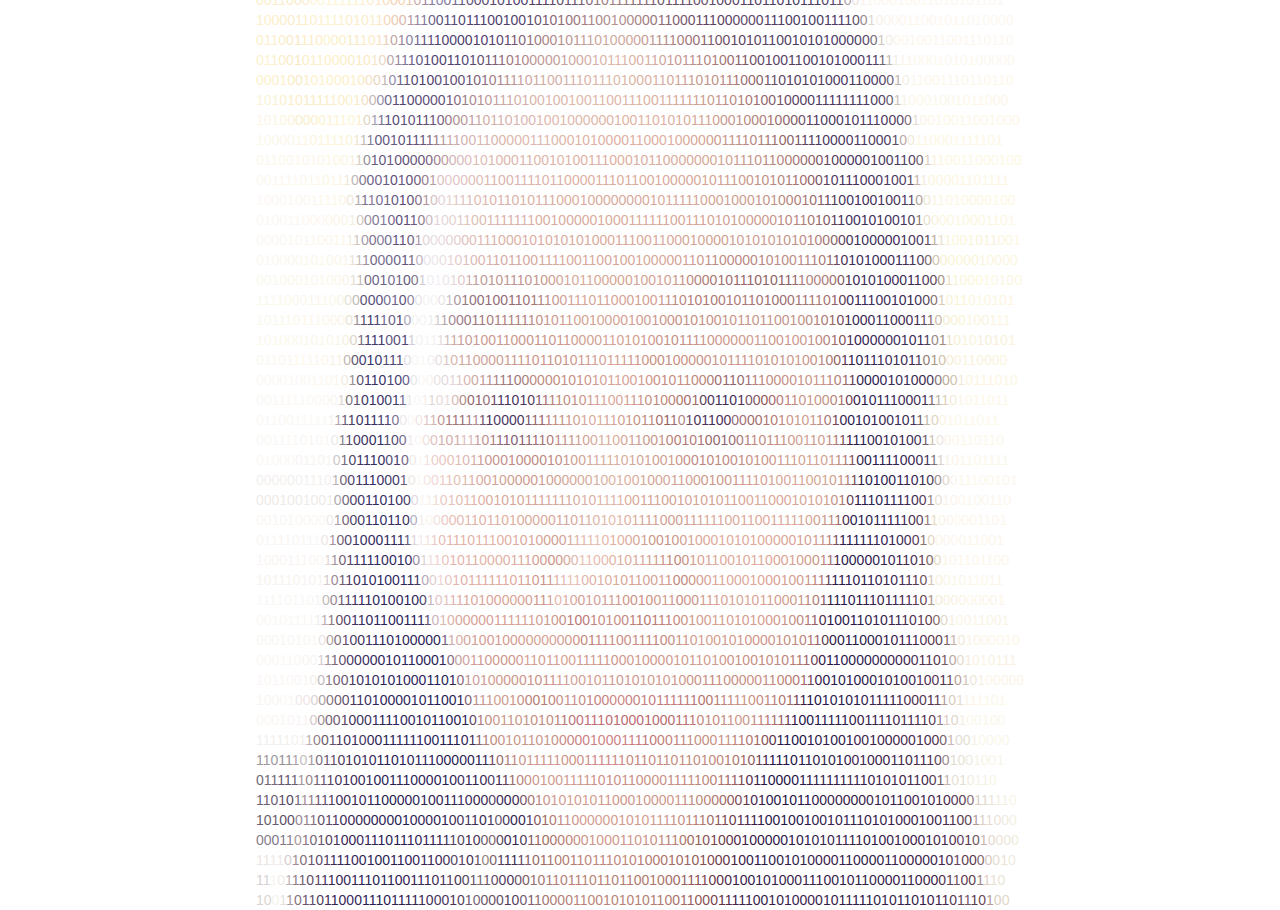
<file: index.html>
<!DOCTYPE html>
<html lang="zh-CN">

<head>
    <title>lian</title>
    <meta http-equiv="Content-Type" content="text/html; charset=utf-8" />
    <!-- <meta name="viewport" content="width=device-width, initial-scale=1, maximum-scale=1, user-scalable=no">-->
    <link href="css/bootstrap.min.css" rel="stylesheet" type="text/css" />
    <link href="css/layout.css" rel="stylesheet" type="text/css" />
    <script>
    </script>
</head>

<body>
    <div class="container">
        <div class="" id="asc">
        <font color="#FBEECC">001</font><font color="#FAEDCB">1</font><font color="#F9ECCA">0</font><font color="#F9EACB">0</font><font color="#FBEECE">0</font><font color="#FDF4D4">0</font><font color="#FDF6D5">0</font><font color="#FCF5D4">1</font><font color="#FCF4D3">1</font><font color="#FBF3D3">1</font><font color="#FBF2D2">1</font><font color="#FBF2D1">1</font><font color="#FCEFD1">1</font><font color="#FBECCD">0</font><font color="#FCE7C8">1</font><font color="#FADEC1">0</font><font color="#F5D3B6">0</font><font color="#F6D4B5">0</font><font color="#EAC8B1">1</font><font color="#CBAEAB">0</font><font color="#9E8B9F">1</font><font color="#8C81A3">1</font><font color="#8981A4">0</font><font color="#7F7598">0</font><font color="#75698D">1</font><font color="#665C80">1</font><font color="#60557A">0</font><font color="#5D4F76">0</font><font color="#5B4C74">0</font><font color="#5A4974">1</font><font color="#584772">0</font><font color="#564570">1</font><font color="#53426E">0</font><font color="#52406C">0</font><font color="#513F68">1</font><font color="#514067">1</font><font color="#584369">1</font><font color="#61486C">1</font><font color="#664D6E">0</font><font color="#6A506F">1</font><font color="#6F5571">1</font><font color="#7B5E75">1</font><font color="#886978">0</font><font color="#92747D">1</font><font color="#9E8084">0</font><font color="#A18384">1</font><font color="#9B7D81">1</font><font color="#977A7F">1</font><font color="#8F707D">1</font><font color="#896A77">1</font><font color="#896A78">1</font><font color="#7C5D73">1</font><font color="#72566E">0</font><font color="#6D516A">1</font><font color="#6B4F69">1</font><font color="#6A516A">11</font><font color="#6A536E">0</font><font color="#68516C">0</font><font color="#644C6C">1</font><font color="#60496A">0</font><font color="#5E4668">0</font><font color="#5B4366">0</font><font color="#574065">1</font><font color="#543E66">1</font><font color="#533E65">0</font><font color="#503E66">1</font><font color="#4F3D65">1</font><font color="#4E3C64">0</font><font color="#4E3B64">1</font><font color="#4D3B64">0</font><font color="#4D3B65">11</font><font color="#4F3D66">1</font><font color="#53416A">0</font><font color="#57466D">1</font><font color="#675870">1</font><font color="#AEA3A5">0</font><font color="#ECE3DF">0</font><font color="#FAF2EC">1</font><font color="#FDF6EE">1</font><font color="#FDF6ED">000</font><font color="#FDF6EC">1</font><font color="#FEF7EE">0011</font><font color="#FEF7EF">0</font><font color="#FDF7F0">101</font><font color="#FCF7F1">0</font><font color="#FCF7F1">1101</font><br><font color="#FCEFCD">10</font><font color="#FBEECC">0</font><font color="#FAEDCB">0</font><font color="#FAECC9">0</font><font color="#FBEBC9">1</font><font color="#FDEDCB">1</font><font color="#FCF0CD">0</font><font color="#FDF1CE">1</font><font color="#FDF3CF">1</font><font color="#FCF2CF">1</font><font color="#FBF1CD">1</font><font color="#FAEFCC">0</font><font color="#FAEECC">1</font><font color="#FBEECC">0</font><font color="#FBEECB">1</font><font color="#FBE7C7">1</font><font color="#F5D9BC">0</font><font color="#EDCBB2">0</font><font color="#DBB8AC">0</font><font color="#B699A1">1</font><font color="#9888A2">1</font><font color="#86799C">1</font><font color="#70648B">0</font><font color="#5F547C">0</font><font color="#5A4D7A">1</font><font color="#594B79">1</font><font color="#514472">0</font><font color="#504170">1</font><font color="#50406F">1</font><font color="#524170">1</font><font color="#4F3D6D">0</font><font color="#4F3E6B">0</font><font color="#533E6C">10</font><font color="#58436C">0</font><font color="#5F4A6D">1</font><font color="#6C526E">0</font><font color="#7B5B70">1</font><font color="#8A6677">0</font><font color="#916D79">1</font><font color="#97727B">0</font><font color="#9C787E">0</font><font color="#A48084">1</font><font color="#AA8689">1</font><font color="#AB8889">0</font><font color="#B08E8B">0</font><font color="#B5928D">1</font><font color="#B28F8C">0</font><font color="#AC8A88">0</font><font color="#A98785">0</font><font color="#9F7C7D">0</font><font color="#977378">0</font><font color="#906D76">1</font><font color="#896472">1</font><font color="#815C6E">0</font><font color="#7B576D">0</font><font color="#71506A">0</font><font color="#684A68">1</font><font color="#604364">1</font><font color="#5B4263">1</font><font color="#594161">0</font><font color="#5D4464">0</font><font color="#614967">0</font><font color="#634B6B">0</font><font color="#5F486A">0</font><font color="#584266">0</font><font color="#543F65">1</font><font color="#4F3C64">1</font><font color="#4F3D64">1</font><font color="#4E3C63">0</font><font color="#4E3B63">0</font><font color="#4C3964">1</font><font color="#4B3864">0</font><font color="#4A3764">0</font><font color="#4D3A67">11</font><font color="#4F3D67">1</font><font color="#56456A">1</font><font color="#61516B">0</font><font color="#998C91">0</font><font color="#E0D6D2">1</font><font color="#F7F0E8">0</font><font color="#FBF5EC">0</font><font color="#FCF6EE">0</font><font color="#FDF6ED">0</font><font color="#FDF6EC">1</font><font color="#FDF6ED">100</font><font color="#FEF6EE">1</font><font color="#FEF7EE">0</font><font color="#FEF7EF">11</font><font color="#FDF7EF">0</font><font color="#FCF7F0">1</font><font color="#FCF7F1">0</font><font color="#FCF7F1">000</font><br><font color="#FCEFCD">01</font><font color="#FCEFCC">1</font><font color="#FBEECB">0</font><font color="#F9EBC7">0</font><font color="#F8E8C4">1</font><font color="#FCEDC8">1</font><font color="#FBEDC7">1</font><font color="#FCEEC8">0</font><font color="#FDF1CB">0</font><font color="#FBEFC8">00</font><font color="#F8ECC5">1</font><font color="#F8EAC5">1</font><font color="#FAECC9">1</font><font color="#FAEBC9">0</font><font color="#F7E3C5">1</font><font color="#EBD0B9">1</font><font color="#C4A7A3">0</font><font color="#9A869A">1</font><font color="#8B809F">0</font><font color="#74698D">1</font><font color="#63567F">1</font><font color="#5F4F7D">1</font><font color="#544473">1</font><font color="#4F4173">0</font><font color="#4E3F72">0</font><font color="#4A3C6D">0</font><font color="#4C3D6D">0</font><font color="#50406E">1</font><font color="#53406F">0</font><font color="#55406E">1</font><font color="#5E4671">0</font><font color="#694E71">1</font><font color="#775673">1</font><font color="#886378">0</font><font color="#936E7B">1</font><font color="#9F7980">0</font><font color="#AB8386">0</font><font color="#B18888">0</font><font color="#B58E8C">1</font><font color="#BC9492">0</font><font color="#C09895">1</font><font color="#C69F98">1</font><font color="#CAA49C">1</font><font color="#CBA69D">0</font><font color="#CCA89F">1</font><font color="#CFABA1">0</font><font color="#CDA99F">0</font><font color="#CCA89E">0</font><font color="#CAA49C">0</font><font color="#C59E97">0</font><font color="#BD9790">1</font><font color="#B69089">1</font><font color="#B38A86">1</font><font color="#AE8483">1</font><font color="#A87D7E">0</font><font color="#A17579">0</font><font color="#976D74">0</font><font color="#8D646E">1</font><font color="#825C6B">1</font><font color="#78556A">0</font><font color="#6A4C64">0</font><font color="#604561">1</font><font color="#5A4060">0</font><font color="#5B4262">1</font><font color="#5E4564">0</font><font color="#5B4565">1</font><font color="#554165">1</font><font color="#533F64">0</font><font color="#503D61">0</font><font color="#4F3C63">1</font><font color="#4D3A63">0</font><font color="#4D3A65">1</font><font color="#4C3865">0</font><font color="#4B3864">1</font><font color="#4C3965">0</font><font color="#4D3A66">0</font><font color="#4E3B66">0</font><font color="#524068">0</font><font color="#5A4A69">0</font><font color="#7B6D7B">0</font><font color="#CFC6BE">1</font><font color="#F3EDE5">0</font><font color="#FAF5EB">0</font><font color="#FCF6EC">0</font><font color="#FDF6EC">1</font><font color="#FDF6ED">001</font><font color="#FEF6ED">10</font><font color="#FDF6ED">01</font><font color="#FDF7EE">1</font><font color="#FDF7F1">1</font><font color="#FCF7F0">0110</font><br><font color="#FCF0CD">01</font><font color="#FCEFCC">1</font><font color="#FBEECB">0</font><font color="#F9ECC7">0</font><font color="#F6E7C2">1</font><font color="#FBEDC8">0</font><font color="#FCEFC9">1</font><font color="#FDF0CA">1</font><font color="#FDF1CA">0</font><font color="#FBEFC8">00</font><font color="#FAEDC6">0</font><font color="#FAEBC6">1</font><font color="#FBEAC8">0</font><font color="#F7E6C8">1</font><font color="#EBD7C3">0</font><font color="#BAA9AA">0</font><font color="#9788A0">1</font><font color="#7F7596">1</font><font color="#6D6588">1</font><font color="#655C82">0</font><font color="#574B76">1</font><font color="#514373">0</font><font color="#524371">0</font><font color="#514370">11</font><font color="#564673">0</font><font color="#5C4B75">1</font><font color="#614F73">0</font><font color="#6F5675">1</font><font color="#7D5E76">1</font><font color="#8F6979">1</font><font color="#9E757E">0</font><font color="#AA8086">1</font><font color="#B4898E">0</font><font color="#BC9494">0</font><font color="#BF9996">0</font><font color="#C29D97">0</font><font color="#C49F99">0</font><font color="#C8A39C">1</font><font color="#CDA79F">0</font><font color="#D1ABA3">0</font><font color="#D4AFA6">0</font><font color="#D7B3A8">1</font><font color="#DAB5A9">0</font><font color="#DCB7AA">1</font><font color="#DCB7A9">1</font><font color="#DCB7A8">1</font><font color="#DAB4A7">0</font><font color="#D9B1A5">0</font><font color="#D6AEA3">1</font><font color="#D4AA9F">1</font><font color="#CEA49A">0</font><font color="#C99D95">1</font><font color="#C69993">0</font><font color="#C2958F">1</font><font color="#BD908B">1</font><font color="#B98C87">1</font><font color="#B38582">0</font><font color="#AC7E7B">1</font><font color="#A37674">0</font><font color="#986C6D">0</font><font color="#8B6167">1</font><font color="#7F5865">1</font><font color="#715065">0</font><font color="#644866">0</font><font color="#5E4466">1</font><font color="#5B4366">0</font><font color="#564264">0</font><font color="#544063">1</font><font color="#533F62">1</font><font color="#523D62">0</font><font color="#503C63">0</font><font color="#4E3A63">1</font><font color="#4C3963">0</font><font color="#4B3864">1</font><font color="#4C3965">0</font><font color="#4B3865">00</font><font color="#4E3B66">1</font><font color="#554469">1</font><font color="#726572">1</font><font color="#C1B8B3">1</font><font color="#F2EDE3">1</font><font color="#FAF5EA">1</font><font color="#FDF6EC">1</font><font color="#FDF7ED">00010101</font><font color="#FDF7EE">0</font><font color="#FDF7EE">0000</font><br><font color="#FBF1CD">00</font><font color="#FCF0CC">0</font><font color="#FCEFCB">1</font><font color="#FBEEC8">0</font><font color="#F9EAC5">0</font><font color="#FBEEC9">1</font><font color="#FCF2CB">0</font><font color="#FDF2CB">1</font><font color="#FDF1C9">00</font><font color="#FBEFC8">0</font><font color="#FBEEC7">1</font><font color="#FBECC8">0</font><font color="#F6E4C7">0</font><font color="#E9D6C1">0</font><font color="#C1B7B4">1</font><font color="#938BA8">0</font><font color="#6B6185">1</font><font color="#5E527A">1</font><font color="#544874">0</font><font color="#50406F">1</font><font color="#524272">0</font><font color="#594979">0</font><font color="#5F4F7A">1</font><font color="#5F4F76">0</font><font color="#655278">0</font><font color="#715778">1</font><font color="#7E647A">0</font><font color="#8E6F7D">1</font><font color="#A27B85">0</font><font color="#AE858A">1</font><font color="#B78E8E">1</font><font color="#BE9694">1</font><font color="#C69F9D">1</font><font color="#CBA4A1">0</font><font color="#CFA9A3">1</font><font color="#D1ACA4">1</font><font color="#D3AEA7">0</font><font color="#D4AFA7">0</font><font color="#D5B0A8">1</font><font color="#D7B2A7">1</font><font color="#D9B4A8">1</font><font color="#DBB5A9">0</font><font color="#DDB7AA">1</font><font color="#DDB7A9">1</font><font color="#DEB8A9">1</font><font color="#DDB8A7">0</font><font color="#DDB7A6">1</font><font color="#DCB5A5">0</font><font color="#DDB3A4">0</font><font color="#DBB1A3">0</font><font color="#DAAFA1">1</font><font color="#D8ADA0">1</font><font color="#D4A89B">0</font><font color="#D1A499">1</font><font color="#CFA197">1</font><font color="#CB9E93">1</font><font color="#C7998F">0</font><font color="#C5958C">1</font><font color="#C19188">0</font><font color="#BB8B85">1</font><font color="#B4837F">1</font><font color="#A97976">1</font><font color="#9F7072">0</font><font color="#96686F">0</font><font color="#895F6A">0</font><font color="#785668">1</font><font color="#6C4E69">1</font><font color="#614565">0</font><font color="#573D60">1</font><font color="#533E60">0</font><font color="#523E62">1</font><font color="#503B61">0</font><font color="#4F3B62">1</font><font color="#4E3A62">0</font><font color="#4E3A63">0</font><font color="#4D3963">0</font><font color="#4C3963">1</font><font color="#4B3963">10</font><font color="#4D3B63">0</font><font color="#554365">0</font><font color="#6E6072">0</font><font color="#BCB3AE">1</font><font color="#F4EFE4">0</font><font color="#FBF5EA">1</font><font color="#FDF6EC">1</font><font color="#FDF6EB">00</font><font color="#FCF6EB">1</font><font color="#FCF6EC">1</font><font color="#FCF6EB">1</font><font color="#FCF7EB">0</font><font color="#FDF7EB">1</font><font color="#FEF7EB">10</font><font color="#FDF7EB">11</font><font color="#FDF7EA">0</font><br><font color="#FAF3D7">10</font><font color="#F9F1D2">1</font><font color="#FAF1CE">0</font><font color="#FCEFCB">1</font><font color="#FBECC7">0</font><font color="#F9EBC6">1</font><font color="#F8ECC5">1</font><font color="#F9EDC7">1</font><font color="#F9EEC8">1</font><font color="#FCF0CB">1</font><font color="#F9EEC9">0</font><font color="#FBF0CB">0</font><font color="#FAECCA">1</font><font color="#F1E0C6">0</font><font color="#C4B8B4">0</font><font color="#9792AB">0</font><font color="#70698D">0</font><font color="#594C79">1</font><font color="#504271">1</font><font color="#544572">0</font><font color="#5E4D78">0</font><font color="#5F4E79">0</font><font color="#63507A">0</font><font color="#634F76">0</font><font color="#725979">1</font><font color="#876A80">0</font><font color="#9C7D88">1</font><font color="#AC8A8F">0</font><font color="#B3908F">1</font><font color="#BE9897">0</font><font color="#C7A09F">1</font><font color="#CDA7A3">1</font><font color="#D1ABA6">1</font><font color="#D4AFA9">0</font><font color="#D6B0AB">1</font><font color="#D9B3AC">0</font><font color="#DCB6AD">0</font><font color="#DBB6AD">1</font><font color="#DAB5AC">0</font><font color="#DCB7AD">0</font><font color="#DEB9AC">1</font><font color="#DEB9AA">0</font><font color="#DEB9A9">0</font><font color="#DFB9AA">1</font><font color="#DFB8A9">1</font><font color="#DEB6A7">0</font><font color="#DFB6A7">0</font><font color="#DEB5A6">1</font><font color="#DEB5A4">1</font><font color="#DFB3A4">1</font><font color="#DEB2A3">0</font><font color="#DCB1A1">0</font><font color="#DBAFA0">1</font><font color="#DBAD9F">1</font><font color="#D8AA9B">1</font><font color="#D5A799">1</font><font color="#D4A697">1</font><font color="#D1A294">1</font><font color="#CD9D90">1</font><font color="#CB9B8E">0</font><font color="#C6968C">1</font><font color="#C1908A">1</font><font color="#B98882">0</font><font color="#B1817D">1</font><font color="#AA7977">0</font><font color="#9F7070">1</font><font color="#93686E">0</font><font color="#865D6A">0</font><font color="#795366">1</font><font color="#6A4963">0</font><font color="#5B4061">0</font><font color="#554063">0</font><font color="#4F3B61">0</font><font color="#4E3A61">1</font><font color="#4E3961">1</font><font color="#4F3A63">1</font><font color="#4E3A61">1</font><font color="#4D3A61">1</font><font color="#4C3A60">1</font><font color="#4D3B61">11</font><font color="#4F3D63">0</font><font color="#544265">0</font><font color="#6C5C6F">0</font><font color="#CCC1BA">1</font><font color="#F7F2E6">1</font><font color="#FDF6EA">0</font><font color="#FDF7E9">0</font><font color="#FCF7E9">0</font><font color="#FBF7E9">10</font><font color="#FCF7E9">01</font><font color="#FDF7E9">0</font><font color="#FEF7E9">11</font><font color="#FDF6E9">00</font><font color="#FDF6E8">0</font><br><font color="#FDF5E8">10</font><font color="#FDF6E5">1</font><font color="#FBF5E1">0</font><font color="#FBF2DA">0</font><font color="#FAEECF">0</font><font color="#FBEECC">0</font><font color="#FCF1CE">0</font><font color="#FDF3CF">0</font><font color="#FCF3D1">1</font><font color="#FBF3D2">1</font><font color="#FCF5D3">1</font><font color="#FDF5D4">0</font><font color="#FAEED0">1</font><font color="#E1D5C3">0</font><font color="#A4A0AE">1</font><font color="#797594">1</font><font color="#5D547F">1</font><font color="#584A76">0</font><font color="#61517B">1</font><font color="#64537D">0</font><font color="#5D4C76">1</font><font color="#625078">1</font><font color="#685378">1</font><font color="#775E7D">0</font><font color="#957883">0</font><font color="#AC8F8F">0</font><font color="#B99A99">0</font><font color="#C2A09E">1</font><font color="#C9A7A4">1</font><font color="#D0ADAA">0</font><font color="#D3B0AB">1</font><font color="#D8B1AB">1</font><font color="#D9B2AC">0</font><font color="#DAB4AE">1</font><font color="#DCB6AF">0</font><font color="#DCB6AE">0</font><font color="#DDB7AE">1</font><font color="#DDB8AE">0</font><font color="#DEB8AE">0</font><font color="#DFB9AE">1</font><font color="#E0B8AC">0</font><font color="#DFB7A9">0</font><font color="#DFB6A8">0</font><font color="#DFB5A8">0</font><font color="#DFB4A6">0</font><font color="#DFB3A5">0</font><font color="#DFB3A6">1</font><font color="#DFB3A5">0</font><font color="#DFB2A3">0</font><font color="#E0B2A3">11</font><font color="#DEB1A2">0</font><font color="#DEB1A1">1</font><font color="#DEB0A1">0</font><font color="#DAAC9D">10</font><font color="#D7A89A">1</font><font color="#D6A798">1</font><font color="#D3A395">1</font><font color="#CE9E91">0</font><font color="#C9998F">0</font><font color="#C5948D">0</font><font color="#C1908A">1</font><font color="#BA8A83">0</font><font color="#B4837E">0</font><font color="#B0807B">0</font><font color="#A67775">1</font><font color="#9A6C6D">0</font><font color="#8E6369">0</font><font color="#815963">0</font><font color="#725064">0</font><font color="#604360">1</font><font color="#553D61">1</font><font color="#4F3B60">0</font><font color="#4E3960">0</font><font color="#4E3A5F">01</font><font color="#4E3A60">01</font><font color="#4E3B61">11</font><font color="#4B3A5F">0</font><font color="#503E62">0</font><font color="#584565">0</font><font color="#856F7E">0</font><font color="#E6DCD1">1</font><font color="#F9F3E4">0</font><font color="#FCF6E5">0</font><font color="#FDF7E5">1</font><font color="#FCF7E6">0</font><font color="#FCF7E7">01</font><font color="#FDF7E7">10</font><font color="#FEF7E7">01</font><font color="#FEF7E8">0</font><font color="#FDF7E8">0</font><font color="#FDF6E6">0</font><br><font color="#FCF7EB">10</font><font color="#FCF6EB">00</font><font color="#FCF6EA">0</font><font color="#FDF6E8">1</font><font color="#FDF5E3">1</font><font color="#FDF5E1">0</font><font color="#FDF5DE">1</font><font color="#FDF6DA">1</font><font color="#FCF6D7">1</font><font color="#FBF4D6">10</font><font color="#F1E7CE">1</font><font color="#C3BDB5">1</font><font color="#848399">1</font><font color="#625881">0</font><font color="#645680">0</font><font color="#695981">1</font><font color="#62517B">0</font><font color="#615079">1</font><font color="#64537B">1</font><font color="#6A567C">1</font><font color="#826784">1</font><font color="#9D8089">1</font><font color="#B69A98">1</font><font color="#C8A8A6">1</font><font color="#CBACAA">1</font><font color="#D1B1AF">0</font><font color="#D6B6B2">0</font><font color="#D8B7B1">1</font><font color="#D8B5AE">1</font><font color="#D9B4AC">0</font><font color="#DBB5AD">0</font><font color="#DDB7AE">0</font><font color="#DEB8AE">0</font><font color="#DEB8AD">01</font><font color="#DEB8AE">1</font><font color="#DEB8AD">1</font><font color="#DFB7AC">0</font><font color="#E0B5A9">0</font><font color="#DFB4A7">0</font><font color="#DEB3A7">1</font><font color="#DEB2A6">0</font><font color="#DEB1A3">1</font><font color="#DEB1A2">0</font><font color="#DEB0A2">000</font><font color="#DEAFA1">1</font><font color="#DFAFA1">1</font><font color="#DEAFA1">0</font><font color="#DEAEA0">0</font><font color="#DDAEA0">0</font><font color="#DEAEA0">1</font><font color="#DCAC9E">0</font><font color="#D9AA9B">0</font><font color="#D7A799">0</font><font color="#D4A595">0</font><font color="#D0A193">0</font><font color="#CC9C90">0</font><font color="#C8988D">1</font><font color="#C5958A">1</font><font color="#C19187">1</font><font color="#BD8D83">1</font><font color="#B8877F">0</font><font color="#B08079">1</font><font color="#A87A73">1</font><font color="#9F726E">1</font><font color="#946767">0</font><font color="#8A5F68">0</font><font color="#7A5566">1</font><font color="#63445F">1</font><font color="#583F61">1</font><font color="#503A5F">1</font><font color="#4B375D">0</font><font color="#4C375E">0</font><font color="#4B375D">0</font><font color="#4E3A5F">0</font><font color="#4F3B60">1</font><font color="#4E3A5F">1</font><font color="#4F3C61">0</font><font color="#4D3A60">0</font><font color="#4F3E60">0</font><font color="#634F69">1</font><font color="#BAA8A4">0</font><font color="#F3E9D9">0</font><font color="#FBF5E2">1</font><font color="#FDF6E3">1</font><font color="#FDF7E3">0</font><font color="#FDF7E4">0</font><font color="#FDF7E5">0</font><font color="#FDF7E6">11</font><font color="#FDF8E5">1</font><font color="#FDF8E6">1</font><font color="#FDF7E6">1</font><font color="#FDF8E5">0</font><font color="#FDF7E4">1</font><br><font color="#FCF7EC">01</font><font color="#FCF7EB">1</font><font color="#FCF7EC">0</font><font color="#FDF7EB">010</font><font color="#FDF6E9">10</font><font color="#FDF6E4">1</font><font color="#FCF6E1">0</font><font color="#FBF5DF">0</font><font color="#F6EFDA">1</font><font color="#D6D0C1">1</font><font color="#938E99">0</font><font color="#68607F">1</font><font color="#645781">0</font><font color="#6A5B83">1</font><font color="#65547D">0</font><font color="#5E4D77">0</font><font color="#68567E">0</font><font color="#695578">0</font><font color="#7D6781">0</font><font color="#9F818F">0</font><font color="#BC9FA1">0</font><font color="#D2B4B4">0</font><font color="#D8BBBA">0</font><font color="#DBBDBB">0</font><font color="#DCBEB9">1</font><font color="#DCBCB7">0</font><font color="#DBBAB2">1</font><font color="#DBB7B0">0</font><font color="#DBB5AD">0</font><font color="#DCB6AD">01</font><font color="#DDB6AD">1</font><font color="#DEB6AC">0</font><font color="#DEB5AB">0101</font><font color="#DFB3A7">0</font><font color="#DFB2A6">0</font><font color="#DEB1A6">1</font><font color="#DDB0A5">1</font><font color="#DDAFA2">1</font><font color="#DDAFA0">0</font><font color="#DDAEA0">0</font><font color="#DDAE9F">0</font><font color="#DCAD9F">10</font><font color="#DCAC9E">1</font><font color="#DBAB9D">100</font><font color="#DAAA9C">00</font><font color="#D9A99B">0</font><font color="#D7A899">0</font><font color="#D6A797">0</font><font color="#D3A395">1</font><font color="#D1A193">0</font><font color="#CD9D91">1</font><font color="#CB9B8E">1</font><font color="#C7978A">1</font><font color="#C29287">0</font><font color="#BD8D83">1</font><font color="#B8887F">1</font><font color="#B3837B">0</font><font color="#AD7E75">0</font><font color="#A3746F">0</font><font color="#9B6C6D">0</font><font color="#916466">0</font><font color="#7F5661">0</font><font color="#65455F">1</font><font color="#563D60">0</font><font color="#4D385E">0</font><font color="#48335C">0</font><font color="#47325B">0</font><font color="#49345C">0</font><font color="#4B365E">1</font><font color="#4C385D">0</font><font color="#4D395E">0</font><font color="#4F3B60">1</font><font color="#52405F">10</font><font color="#77656F">0</font><font color="#DED1C2">1</font><font color="#FAF1DD">1</font><font color="#FDF5E0">1</font><font color="#FDF6E2">0</font><font color="#FDF7E3">0</font><font color="#FDF7E4">1</font><font color="#FDF7E5">1000</font><font color="#FDF7E4">10</font><font color="#FDF7E4">0</font><br><font color="#FDF7F0">0011</font><font color="#FCF7EF">1</font><font color="#FCF9ED">1</font><font color="#FCF7EC">0</font><font color="#FCF7EB">1</font><font color="#FDF7E9">1</font><font color="#FDF6E7">0</font><font color="#FDF6E6">1</font><font color="#FBF4E4">1</font><font color="#EFE8D8">1</font><font color="#BEB5B4">0</font><font color="#827990">0</font><font color="#6F6388">0</font><font color="#73638C">0</font><font color="#6B5A82">1</font><font color="#61517A">0</font><font color="#695880">1</font><font color="#634F75">0</font><font color="#75617E">0</font><font color="#987D8D">0</font><font color="#B89DA0">1</font><font color="#DAC1C1">0</font><font color="#E4CBCB">0</font><font color="#E0C6C4">0</font><font color="#E0C3BF">0</font><font color="#DEC0B9">0</font><font color="#DEBDB6">0</font><font color="#DDB8B0">1</font><font color="#DDB4AE">1</font><font color="#DBB2AC">0</font><font color="#DBB3AC">0</font><font color="#DBB4AC">1</font><font color="#DCB4AB">1</font><font color="#DDB3AA">1</font><font color="#DEB2AA">1</font><font color="#DDB2AA">0</font><font color="#DDB1A9">1</font><font color="#DCB1A7">1</font><font color="#DDB0A2">0</font><font color="#DDB0A1">0</font><font color="#DDAFA1">0</font><font color="#DDAEA0">01</font><font color="#DCAD9E">1</font><font color="#DBAC9E">1</font><font color="#DBAC9D">0</font><font color="#DBAB9D">1</font><font color="#DAAA9C">1</font><font color="#DBAB9D">0</font><font color="#DAAA9C">01</font><font color="#D9A99B">0</font><font color="#D8A89A">00</font><font color="#D7A799">00</font><font color="#D5A696">1</font><font color="#D3A395">0</font><font color="#D1A193">1</font><font color="#CF9F92">1</font><font color="#CD9D90">1</font><font color="#CA9A8E">0</font><font color="#C7978B">0</font><font color="#C39387">1</font><font color="#BF8F85">0</font><font color="#BB8A82">1</font><font color="#B4847C">0</font><font color="#AF7E77">1</font><font color="#A87873">1</font><font color="#9F6E6C">0</font><font color="#906163">0</font><font color="#7B525F">0</font><font color="#60425F">1</font><font color="#50395F">0</font><font color="#48335C">1</font><font color="#453059">1</font><font color="#47325B">10</font><font color="#49345C">0</font><font color="#4A365D">0</font><font color="#4C375D">1</font><font color="#503C5F">0</font><font color="#554164">0</font><font color="#624F65">1</font><font color="#C5B5AA">1</font><font color="#F6EEDB">1</font><font color="#FBF4E0">0</font><font color="#FDF6E2">0</font><font color="#FDF6E3">0</font><font color="#FEF6E3">0</font><font color="#FDF6E3">1</font><font color="#FDF6E4">1</font><font color="#FDF7E4">0</font><font color="#FCF7E4">11</font><font color="#FCF6E3">11</font><br><font color="#FDF6F4">10</font><font color="#FDF7F3">001</font><font color="#FCF7F0">0</font><font color="#FCF7EE">0</font><font color="#FDF7ED">1</font><font color="#FDF7EC">1</font><font color="#FDF6EA">1</font><font color="#FDF6E8">1</font><font color="#FDF5E7">0</font><font color="#EFE7DA">0</font><font color="#B4AAAD">1</font><font color="#7F738D">1</font><font color="#867A9A">1</font><font color="#796E91">0</font><font color="#6F6488">1</font><font color="#675880">0</font><font color="#5B4A74">1</font><font color="#645276">0</font><font color="#877087">0</font><font color="#B1969F">1</font><font color="#D4BFC2">0</font><font color="#E5D3D3">0</font><font color="#E7D1D1">1</font><font color="#E2CAC7">1</font><font color="#DFC4BF">1</font><font color="#DDC0B8">1</font><font color="#DDBCB5">0</font><font color="#DCB6AF">1</font><font color="#DCB4AD">0</font><font color="#DCB3AC">1</font><font color="#DBB2AB">10</font><font color="#DAB2A9">1</font><font color="#DAAFA5">0</font><font color="#DAAEA2">1</font><font color="#DAAEA1">1</font><font color="#D9ADA1">1</font><font color="#D9ADA0">0</font><font color="#DBAD9E">0</font><font color="#DBAC9E">010</font><font color="#DBAB9D">0</font><font color="#DAAA9C">00</font><font color="#D9A99B">00</font><font color="#DAAA9C">0</font><font color="#DAA99B">010</font><font color="#D9A99B">1</font><font color="#D8A89A">1</font><font color="#D7A799">1</font><font color="#D5A697">110</font><font color="#D4A496">0</font><font color="#D2A294">0</font><font color="#D0A093">1</font><font color="#CF9F92">0</font><font color="#CD9D91">0</font><font color="#CB9B8F">0</font><font color="#C8988C">1</font><font color="#C4948A">0</font><font color="#C08F88">1</font><font color="#BB8A82">0</font><font color="#B5847D">0</font><font color="#B07F7A">0</font><font color="#AA7976">1</font><font color="#9C6C6B">0</font><font color="#8B5E65">1</font><font color="#6F4C5D">1</font><font color="#563D5B">1</font><font color="#49345B">0</font><font color="#45305D">0</font><font color="#432D5B">1</font><font color="#432E58">0</font><font color="#45315B">0</font><font color="#47325C">1</font><font color="#48345C">0</font><font color="#4B365C">0</font><font color="#4E395F">1</font><font color="#5E4A67">1</font><font color="#B1A299">0</font><font color="#EFE7D4">0</font><font color="#FAF4E0">1</font><font color="#FCF6E2">1</font><font color="#FDF6E3">0</font><font color="#FDF6E2">1000</font><font color="#FDF7E2">0</font><font color="#FCF7E3">1</font><font color="#FDF7E4">0</font><font color="#FDF7E4">0</font><br><font color="#FCF6F4">010</font><font color="#FCF7F4">0</font><font color="#FCF7F3">1</font><font color="#FCF7F1">1</font><font color="#FDF7F0">0</font><font color="#FDF6F0">00</font><font color="#FDF6EC">0</font><font color="#FDF6EB">0</font><font color="#FCF5E8">0</font><font color="#F6EEE3">1</font><font color="#D3CAC5">0</font><font color="#9F94A6">0</font><font color="#827893">0</font><font color="#847A9B">1</font><font color="#766A8E">0</font><font color="#5F4F79">0</font><font color="#5D4C76">1</font><font color="#6D5A7E">1</font><font color="#927D91">0</font><font color="#CAB8BE">0</font><font color="#E2D5D7">1</font><font color="#E6D8D9">0</font><font color="#E5D2D2">0</font><font color="#E1CBC9">1</font><font color="#DFC4BE">1</font><font color="#DDBFB7">0</font><font color="#DDBBB5">0</font><font color="#DCB6AE">1</font><font color="#DCB3AC">1</font><font color="#DCB3AB">1</font><font color="#DCB2AB">1</font><font color="#DCB1AA">1</font><font color="#DBB1A9">1</font><font color="#DBAFA5">1</font><font color="#DBAEA1">0</font><font color="#DAADA0">0</font><font color="#DAAC9F">1</font><font color="#DAAB9E">00</font><font color="#DAAB9D">0</font><font color="#DAAB9C">0</font><font color="#DAAA9C">0</font><font color="#D9A99B">10</font><font color="#DAAA9C">00111</font><font color="#D9A99B">11</font><font color="#D8A89A">10</font><font color="#D7A698">0</font><font color="#D6A698">1</font><font color="#D6A597">1</font><font color="#D5A496">1</font><font color="#D4A395">01</font><font color="#D2A194">0</font><font color="#D0A094">1</font><font color="#CF9F93">0</font><font color="#CE9E92">0</font><font color="#CC9C90">0</font><font color="#C9998E">0</font><font color="#C5958C">0</font><font color="#C09087">1</font><font color="#BB8A82">0</font><font color="#B7877F">1</font><font color="#B2817D">1</font><font color="#A67675">0</font><font color="#976B6B">1</font><font color="#7F5964">0</font><font color="#603F5A">1</font><font color="#47305A">1</font><font color="#442F5C">0</font><font color="#422F5D">0</font><font color="#402E5A">1</font><font color="#3F2D58">0</font><font color="#402E58">1</font><font color="#422F59">0</font><font color="#46325B">0</font><font color="#4A355C">1</font><font color="#533F5D">0</font><font color="#8A7A77">1</font><font color="#E9DFCE">0</font><font color="#F8F2DE">0</font><font color="#FBF6DF">0</font><font color="#FCF7E1">0</font><font color="#FDF7E2">1</font><font color="#FCF7E1">0</font><font color="#FCF6DF">0</font><font color="#FCF6DE">0</font><font color="#FCF6DF">1</font><font color="#FCF7E0">1</font><font color="#FCF7E2">0</font><font color="#FDF7E5">1</font><br><font color="#FBF7F4">0000</font><font color="#FBF7F2">1</font><font color="#FDF6EF">0</font><font color="#FCF7EE">1</font><font color="#FDF7EE">1</font><font color="#FDF6ED">0</font><font color="#FCF6EB">0</font><font color="#FCF6EA">1</font><font color="#FCF6E9">1</font><font color="#F5EDE2">1</font><font color="#D0C7C0">1</font><font color="#A49AA4">0</font><font color="#7C708A">0</font><font color="#867C99">0</font><font color="#766B8E">0</font><font color="#62557E">1</font><font color="#60517A">1</font><font color="#726181">0</font><font color="#A996A7">1</font><font color="#E0D4DA">0</font><font color="#E6DDE0">0</font><font color="#E7DBDE">0</font><font color="#E5D4D4">0</font><font color="#E4CECC">0</font><font color="#DEC2BD">0</font><font color="#DEBEB8">0</font><font color="#DDB9B3">1</font><font color="#DCB4AE">1</font><font color="#DBB2AB">1</font><font color="#DBB0A9">0</font><font color="#DBB0A8">0</font><font color="#DAAFA7">0</font><font color="#DAAEA6">1</font><font color="#DAADA3">0</font><font color="#DBADA1">1</font><font color="#DAACA0">0</font><font color="#DAAC9F">1</font><font color="#D9AB9E">0</font><font color="#D9AA9D">1</font><font color="#DAAA9D">0</font><font color="#D9AA9C">1</font><font color="#D9A99B">0</font><font color="#D9A89A">00</font><font color="#D8A89A">1</font><font color="#D9A99B">110</font><font color="#D9A89A">011</font><font color="#D8A799">00</font><font color="#D6A597">0</font><font color="#D5A496">1</font><font color="#D4A395">0</font><font color="#D3A294">0</font><font color="#D1A093">0</font><font color="#D09F92">0</font><font color="#D0A094">10</font><font color="#CF9F93">1</font><font color="#CE9E92">0</font><font color="#CD9D91">1</font><font color="#CC9C91">0</font><font color="#C9998E">1</font><font color="#C5958D">0</font><font color="#C09088">1</font><font color="#BC8B84">0</font><font color="#B68580">1</font><font color="#AE7E7B">0</font><font color="#A17471">0</font><font color="#885F68">0</font><font color="#66435D">0</font><font color="#49315A">0</font><font color="#432F5A">1</font><font color="#3F2E5A">0</font><font color="#3D2E59">0</font><font color="#3E2D58">0</font><font color="#3F2D57">0</font><font color="#3E2C56">0</font><font color="#423058">1</font><font color="#49355D">0</font><font color="#4E395C">0</font><font color="#64515E">1</font><font color="#BDADA1">1</font><font color="#EBE1CD">1</font><font color="#F9F3DA">1</font><font color="#FCF6DB">0</font><font color="#FAF5D9">01</font><font color="#F9F3D8">0</font><font color="#F8F2DA">1</font><font color="#F8F2DB">1</font><font color="#FAF5DF">0</font><font color="#FCF6E0">0</font><font color="#FDF6E4">1</font><br><font color="#FBF7F0">01</font><font color="#FAF8F0">0</font><font color="#FBF8EF">0</font><font color="#FBF7EE">0</font><font color="#FCF7EC">0</font><font color="#FCF6EC">1</font><font color="#FCF7EC">0</font><font color="#FCF7EB">1</font><font color="#FBF6E9">0</font><font color="#FCF6E9">0</font><font color="#FBF5E8">1</font><font color="#EBE3D8">1</font><font color="#C8BFB9">1</font><font color="#9D939C">1</font><font color="#736884">0</font><font color="#7A708F">0</font><font color="#736B8B">0</font><font color="#6B6588">0</font><font color="#62587C">1</font><font color="#7A6B87">1</font><font color="#BFB3BF">0</font><font color="#EAE5ED">0</font><font color="#EDE6EA">0</font><font color="#EBDFE2">0</font><font color="#E7D5D5">1</font><font color="#E3CCC9">0</font><font color="#DEC1BD">1</font><font color="#DCBAB5">0</font><font color="#DBB5B0">0</font><font color="#D8B0AA">1</font><font color="#D6ACA6">1</font><font color="#D5ABA4">0</font><font color="#D5AAA3">1</font><font color="#D4A9A3">1</font><font color="#D4A9A2">0</font><font color="#D5A8A0">0</font><font color="#D7A99D">1</font><font color="#D7A99C">11</font><font color="#D8A99C">1</font><font color="#D9A99C">0</font><font color="#D9AA9C">0</font><font color="#D9A99C">1</font><font color="#D9A99B">1</font><font color="#D8A89A">0</font><font color="#D7A799">0</font><font color="#D7A698">100</font><font color="#D7A799">100</font><font color="#D7A698">0</font><font color="#D6A497">0</font><font color="#D5A295">0</font><font color="#D29F94">1</font><font color="#D09C93">1</font><font color="#CB988F">0</font><font color="#C49288">1</font><font color="#BF8E85">1</font><font color="#BD8B84">0</font><font color="#BC8A84">0</font><font color="#BA8983">0</font><font color="#B88881">00</font><font color="#B88980">1</font><font color="#BA8B83">0</font><font color="#BC8D85">1</font><font color="#BB8D84">0</font><font color="#BC8E88">0</font><font color="#BB8C87">1</font><font color="#B78883">1</font><font color="#B1817D">1</font><font color="#A87A76">0</font><font color="#92686B">1</font><font color="#6C495D">1</font><font color="#4B3258">0</font><font color="#402E59">1</font><font color="#3F2D5A">0</font><font color="#3D2D59">1</font><font color="#3E2D58">0</font><font color="#3E2D57">0</font><font color="#3E2C56">0</font><font color="#3E2C55">1</font><font color="#432F58">1</font><font color="#483359">1</font><font color="#543F5D">0</font><font color="#806D6F">0</font><font color="#D1C3AE">0</font><font color="#F7F1D5">0</font><font color="#FBF5D8">0</font><font color="#FCF5D9">0</font><font color="#FBF5D8">0</font><font color="#FBF5D9">0</font><font color="#FBF5DD">1</font><font color="#FCF6E0">0</font><font color="#FBF5E0">0</font><font color="#FCF5E1">0</font><font color="#FCF6E3">0</font><br><font color="#FAF8ED">00</font><font color="#FAF8EC">10</font><font color="#FBF7EC">0</font><font color="#FBF7EB">0</font><font color="#FBF6EB">1010</font><font color="#FBF6EA">0</font><font color="#FAF4E7">0</font><font color="#E6DFD3">1</font><font color="#C4BCB6">1</font><font color="#7B7080">0</font><font color="#6D6286">0</font><font color="#6D6487">1</font><font color="#776E90">0</font><font color="#6E6588">1</font><font color="#62577D">0</font><font color="#857790">0</font><font color="#D2CCD6">1</font><font color="#F2EEF4">0</font><font color="#F5EFF5">1</font><font color="#EFE6EA">0</font><font color="#E7D7D9">1</font><font color="#DEC8C6">0</font><font color="#CCAFAE">1</font><font color="#C1A09F">1</font><font color="#BE9B99">0</font><font color="#BE9895">1</font><font color="#BF9694">0</font><font color="#C19594">1</font><font color="#BF9391">1</font><font color="#C09492">1</font><font color="#C29592">0</font><font color="#C49691">1</font><font color="#C6988F">0</font><font color="#CD9E95">0</font><font color="#D4A49A">0</font><font color="#D6A69A">1</font><font color="#D8A99A">0</font><font color="#D9AA9B">1</font><font color="#D9A99B">1</font><font color="#D8A89A">0</font><font color="#D7A698">0</font><font color="#D6A597">0</font><font color="#D5A496">001</font><font color="#D4A395">0</font><font color="#D5A396">0</font><font color="#D4A395">1</font><font color="#D29F92">0</font><font color="#CF9B8E">1</font><font color="#C79387">1</font><font color="#C08B83">0</font><font color="#B8827D">0</font><font color="#AE7A74">0</font><font color="#A87671">0</font><font color="#A2716E">1</font><font color="#9F6D6C">0</font><font color="#9B696A">1</font><font color="#9A6868">1</font><font color="#986666">1</font><font color="#946465">0</font><font color="#906265">1</font><font color="#8D5F64">0</font><font color="#8C5F64">1</font><font color="#8E6166">1</font><font color="#986C6D">1</font><font color="#A87C7A">1</font><font color="#AE817E">0</font><font color="#B0817D">0</font><font color="#AC7D79">0</font><font color="#9E706E">0</font><font color="#805863">0</font><font color="#513756">1</font><font color="#3B2955">0</font><font color="#3B2A58">1</font><font color="#3E2C5A">0</font><font color="#3D2D59">1</font><font color="#3E2D59">0</font><font color="#3E2D58">0</font><font color="#3D2B55">0</font><font color="#3B2853">1</font><font color="#412D57">1</font><font color="#4C385A">0</font><font color="#5D4A5B">0</font><font color="#A49486">0</font><font color="#EBDFC5">1</font><font color="#F9F3D6">1</font><font color="#FBF5D8">0</font><font color="#FDF7DB">00</font><font color="#FCF7DF">1</font><font color="#FCF6E1">0</font><font color="#FCF6E2">1</font><font color="#FDF5E3">0</font><font color="#FCF6E3">0</font><br><font color="#FAF8ED">11</font><font color="#FAF8EC">1</font><font color="#FBF8EC">10</font><font color="#FCF7EC">0</font><font color="#FCF6EC">0</font><font color="#FBF6EB">11</font><font color="#FBF7EB">10</font><font color="#F9F4E7">0</font><font color="#E6E1D1">0</font><font color="#C3BBB4">0</font><font color="#615571">0</font><font color="#554E76">0</font><font color="#5A527D">0</font><font color="#786F92">0</font><font color="#706688">1</font><font color="#5C5177">0</font><font color="#9287A1">0</font><font color="#E7E3E9">0</font><font color="#F5F4F4">0</font><font color="#F5F4F3">0</font><font color="#E7E3E5">0</font><font color="#C9BDC5">1</font><font color="#AB969F">0</font><font color="#957B85">1</font><font color="#91737D">0</font><font color="#906F79">0</font><font color="#946E77">1</font><font color="#946D74">0</font><font color="#966C73">0</font><font color="#956B72">1</font><font color="#996E74">1</font><font color="#9E7276">0</font><font color="#A67976">1</font><font color="#B3857F">1</font><font color="#BE8E88">1</font><font color="#C8978F">0</font><font color="#D29F96">0</font><font color="#D5A397">1</font><font color="#D6A698">1</font><font color="#D7A698">1</font><font color="#D5A597">0</font><font color="#D5A496">1</font><font color="#D5A396">1</font><font color="#D6A396">0</font><font color="#D5A396">0</font><font color="#D4A295">0</font><font color="#D3A194">1</font><font color="#D3A093">0</font><font color="#D29E91">0</font><font color="#CE998D">1</font><font color="#C89387">1</font><font color="#C28D81">1</font><font color="#BC867E">0</font><font color="#B67E7A">1</font><font color="#AF7A74">0</font><font color="#AD7974">1</font><font color="#AD7A74">0</font><font color="#AF7B77">0</font><font color="#AE7A77">1</font><font color="#AE7A76">0</font><font color="#AC7976">1</font><font color="#A87674">1</font><font color="#A37271">0</font><font color="#9F6F70">1</font><font color="#9C6F71">0</font><font color="#9B6E70">0</font><font color="#9E7171">0</font><font color="#A37573">1</font><font color="#A77876">1</font><font color="#A97975">1</font><font color="#AC7A76">1</font><font color="#A67471">0</font><font color="#926468">1</font><font color="#624056">0</font><font color="#3E2A56">0</font><font color="#3A2857">1</font><font color="#3B2958">1</font><font color="#3D2C5A">1</font><font color="#3E2E5B">0</font><font color="#3F2E5B">0</font><font color="#3E2C57">1</font><font color="#3B2854">0</font><font color="#3A2854">1</font><font color="#443156">0</font><font color="#59465C">0</font><font color="#867471">0</font><font color="#DACCB7">1</font><font color="#F7F2D5">0</font><font color="#FAF4D7">1</font><font color="#FBF5D7">1</font><font color="#FCF6DB">0</font><font color="#FCF7DF">1</font><font color="#FCF6E0">0</font><font color="#FCF5E0">1</font><font color="#FCF5E1">0</font><font color="#FDF5E1">1</font><br><font color="#FAF8ED">10</font><font color="#FAF8EC">1</font><font color="#FBF8EC">11</font><font color="#FCF7EC">0</font><font color="#FDF6EC">1</font><font color="#FCF6EC">11</font><font color="#FBF6EB">0</font><font color="#FAF6EA">0</font><font color="#FAF5E6">0</font><font color="#EBE4D3">0</font><font color="#9A9195">1</font><font color="#5A5073">1</font><font color="#453D6C">1</font><font color="#4D4574">1</font><font color="#72698E">1</font><font color="#6C6387">0</font><font color="#544874">1</font><font color="#AEA5BB">0</font><font color="#F2EFF2">0</font><font color="#F5F4F2">0</font><font color="#EFEDED">1</font><font color="#D2CBD1">1</font><font color="#B4A7AE">1</font><font color="#A48A93">0</font><font color="#A07D88">0</font><font color="#9A757F">0</font><font color="#A07880">1</font><font color="#A37980">1</font><font color="#A87C80">0</font><font color="#AB7E7F">1</font><font color="#B08182">1</font><font color="#AF8180">1</font><font color="#AF807E">1</font><font color="#B2827D">1</font><font color="#BB8A82">1</font><font color="#C29187">0</font><font color="#C8958B">1</font><font color="#CD998E">0</font><font color="#D09D91">1</font><font color="#D2A193">1</font><font color="#D4A395">0</font><font color="#D3A294">0</font><font color="#D4A194">1</font><font color="#D5A295">0</font><font color="#D6A296">0</font><font color="#D5A295">0</font><font color="#D4A094">0</font><font color="#D39F92">1</font><font color="#D29D91">0</font><font color="#D19B8F">0</font><font color="#CD978B">1</font><font color="#C99387">0</font><font color="#C89286">0</font><font color="#C69084">0</font><font color="#C68E84">1</font><font color="#C68E83">0</font><font color="#C68F84">1</font><font color="#C79085">0</font><font color="#C89186">0</font><font color="#C99387">1</font><font color="#C89388">0</font><font color="#C89488">1</font><font color="#C89489">1</font><font color="#C8958A">0</font><font color="#C8958B">1</font><font color="#C7968D">1</font><font color="#C5948C">00</font><font color="#C39289">1</font><font color="#BF8E85">0</font><font color="#BC8A83">0</font><font color="#B4817B">1</font><font color="#AC7975">0</font><font color="#9B6968">1</font><font color="#774C59">0</font><font color="#432C52">1</font><font color="#392756">0</font><font color="#392656">0</font><font color="#3A2958">0</font><font color="#3D2D5A">1</font><font color="#3F2F5B">1</font><font color="#402D59">0</font><font color="#3D2B55">0</font><font color="#3F2D55">01</font><font color="#5D4A60">1</font><font color="#806C6C">1</font><font color="#CABBA8">0</font><font color="#F4EDD1">0</font><font color="#F8F3D6">0</font><font color="#FBF4D9">0</font><font color="#FCF6DC">1</font><font color="#FBF4DE">0</font><font color="#FBF3DD">0</font><font color="#FAF3DE">1</font><font color="#FCF4DF">1</font><font color="#FCF4DF">1</font><br><font color="#FBF8ED">10</font><font color="#FBF8EC">10</font><font color="#FCF8EC">0</font><font color="#FDF7ED">0</font><font color="#FDF6ED">1</font><font color="#FDF6EC">01</font><font color="#FBF6EB">0</font><font color="#F9F4E9">1</font><font color="#F5F1E3">0</font><font color="#DCD6C6">0</font><font color="#786D7D">1</font><font color="#483F6B">1</font><font color="#3F376C">1</font><font color="#423B6D">1</font><font color="#615982">0</font><font color="#57507C">0</font><font color="#524578">1</font><font color="#D2CCD9">1</font><font color="#F5F3F2">0</font><font color="#F7F6F4">1</font><font color="#F5F1F3">1</font><font color="#E6DDE1">1</font><font color="#D2BEBD">1</font><font color="#CDAAA5">1</font><font color="#CB9F9B">1</font><font color="#C79B97">0</font><font color="#CA9A96">1</font><font color="#CA9A93">0</font><font color="#CB9A92">0</font><font color="#C9998F">1</font><font color="#C9998E">1</font><font color="#C9978D">0</font><font color="#C8978D">0</font><font color="#C8958A">0</font><font color="#C89588">1</font><font color="#CA9689">10</font><font color="#CB978B">1</font><font color="#CC988B">1</font><font color="#CF9C8E">0</font><font color="#D19E91">0</font><font color="#D29F92">0</font><font color="#D39F93">0</font><font color="#D5A195">1</font><font color="#D6A296">1</font><font color="#D5A195">0</font><font color="#D39F93">1</font><font color="#D29D90">0</font><font color="#D19A8E">1</font><font color="#CF988D">0</font><font color="#CB9488">0</font><font color="#C99186">1</font><font color="#C89085">0</font><font color="#C79084">1</font><font color="#C89185">1</font><font color="#C99387">1</font><font color="#CB9489">1</font><font color="#CD968A">0</font><font color="#CF978C">0</font><font color="#CF998D">0</font><font color="#CE998E">0</font><font color="#CE9A8F">0</font><font color="#CF9B90">0</font><font color="#CE9A8E">1</font><font color="#CC988C">1</font><font color="#CB978B">0</font><font color="#CC988C">0</font><font color="#CD988C">1</font><font color="#CD998E">0</font><font color="#CB988D">0</font><font color="#C69289">1</font><font color="#C08C84">0</font><font color="#B5827D">0</font><font color="#A3706C">1</font><font color="#835359">0</font><font color="#4F3155">1</font><font color="#362150">0</font><font color="#362253">0</font><font color="#382655">0</font><font color="#3A2A58">0</font><font color="#3E2E5A">0</font><font color="#3F2D5A">0</font><font color="#3E2C57">1</font><font color="#3C2A55">0</font><font color="#3F2C57">1</font><font color="#54405D">1</font><font color="#9D8987">0</font><font color="#9F8E7D">1</font><font color="#EAE0C6">1</font><font color="#F7F0D4">0</font><font color="#FBF3DB">1</font><font color="#FBF4DD">0</font><font color="#F9F0DB">1</font><font color="#F7EEDA">0</font><font color="#F9F0DB">1</font><font color="#F9F1DB">0</font><font color="#FBF3DE">1</font><br><font color="#FBF8F1">01</font><font color="#FBF8F0">1</font><font color="#FCF7EE">01</font><font color="#FDF7EE">1</font><font color="#FDF7ED">111</font><font color="#FDF6EC">0</font><font color="#F7F1E7">11</font><font color="#BEB6B1">0</font><font color="#635773">0</font><font color="#443A6C">0</font><font color="#393168">1</font><font color="#3A356A">0</font><font color="#52507A">1</font><font color="#4E4876">1</font><font color="#554E7E">1</font><font color="#E2E0E7">0</font><font color="#F9F6F4">0</font><font color="#FAF7F5">1</font><font color="#F5F0F2">0</font><font color="#E7DBDD">0</font><font color="#DEC6C3">1</font><font color="#D8B6B1">0</font><font color="#D1AAA4">1</font><font color="#D1A6A0">1</font><font color="#D1A49E">0</font><font color="#D0A39B">0</font><font color="#CFA297">0</font><font color="#CDA092">0</font><font color="#CC9D8F">1</font><font color="#CB9A8E">1</font><font color="#CA998C">1</font><font color="#CB978A">1</font><font color="#C99587">0</font><font color="#CB9589">1101</font><font color="#CD978B">0</font><font color="#CF9A8E">1</font><font color="#D39D91">1</font><font color="#D5A095">1</font><font color="#D6A195">0</font><font color="#D6A296">1</font><font color="#D6A295">1</font><font color="#D4A094">1</font><font color="#D29B90">1</font><font color="#D0978C">1</font><font color="#CC9388">0</font><font color="#C98F84">0</font><font color="#C78D82">0</font><font color="#C78E83">1</font><font color="#C99085">00</font><font color="#C99286">0</font><font color="#C99387">0</font><font color="#C99288">0</font><font color="#CA9389">1</font><font color="#CB9389">0</font><font color="#CB958A">1</font><font color="#CC968B">1</font><font color="#CD978C">1</font><font color="#CD978B">1</font><font color="#CB968A">0</font><font color="#CA9589">1</font><font color="#CA9689">0</font><font color="#CB968A">1</font><font color="#CB978A">0</font><font color="#CC978A">1</font><font color="#C99589">0</font><font color="#C69187">0</font><font color="#BC8880">1</font><font color="#AC7974">0</font><font color="#926161">0</font><font color="#5C3853">1</font><font color="#36204E">1</font><font color="#331F50">0</font><font color="#342253">1</font><font color="#382757">1</font><font color="#3C2B59">1</font><font color="#3F2E5A">0</font><font color="#3D2C57">1</font><font color="#3D2B56">0</font><font color="#3D2A56">1</font><font color="#4F3B5C">1</font><font color="#907E77">0</font><font color="#A99883">1</font><font color="#D0C3AA">0</font><font color="#F5EDD4">0</font><font color="#FAF2DB">0</font><font color="#FAF3DD">1</font><font color="#FAF2DD">1</font><font color="#FAF2DE">00</font><font color="#FBF4DF">0</font><font color="#FCF4E1">0</font><br><font color="#FBF7F5">00</font><font color="#FBF8F4">0</font><font color="#FBF7F4">0</font><font color="#FCF7F4">1</font><font color="#FDF7F3">0</font><font color="#FDF7F1">0</font><font color="#FDF7F0">11</font><font color="#FDF7EE">0</font><font color="#FDF6EC">1</font><font color="#F2ECE3">0</font><font color="#9B9192">1</font><font color="#5E5372">0</font><font color="#3F3566">1</font><font color="#393066">1</font><font color="#362F64">0</font><font color="#4D4877">1</font><font color="#474271">0</font><font color="#66608A">0</font><font color="#E8E7EA">0</font><font color="#FAF7F5">0</font><font color="#F9F5F2">0</font><font color="#EBE3E4">0</font><font color="#E4DADB">0</font><font color="#E5D6D7">1</font><font color="#E1CAC9">1</font><font color="#D8B7B4">0</font><font color="#CFA8A4">0</font><font color="#C69B98">1</font><font color="#BA908D">1</font><font color="#AD8481">1</font><font color="#A1787A">1</font><font color="#A17379">1</font><font color="#A07679">0</font><font color="#A97D7B">0</font><font color="#B78882">0</font><font color="#BE8B81">0</font><font color="#C18E82">0</font><font color="#C38F81">0</font><font color="#C48F83">1</font><font color="#C69084">0</font><font color="#C99387">1</font><font color="#CE988C">0</font><font color="#D39D91">1</font><font color="#D5A194">0</font><font color="#D7A396">1</font><font color="#D7A497">1</font><font color="#D7A396">0</font><font color="#D5A093">0</font><font color="#D29A8F">1</font><font color="#CE958A">0</font><font color="#CA9085">0</font><font color="#C68C81">1</font><font color="#C58B80">0</font><font color="#C68C81">1</font><font color="#C58B80">1</font><font color="#C2887E">0</font><font color="#BC8479">0</font><font color="#AF7B75">0</font><font color="#9F6C70">0</font><font color="#96666F">1</font><font color="#93656C">1</font><font color="#97696E">0</font><font color="#A37275">1</font><font color="#B5817D">1</font><font color="#BE8880">1</font><font color="#C28C81">0</font><font color="#C48D83">0</font><font color="#C69084">0</font><font color="#C89186">0</font><font color="#C89387">1</font><font color="#CA9588">0</font><font color="#CA9689">1</font><font color="#C89488">1</font><font color="#C08B82">1</font><font color="#B3807A">0</font><font color="#9D6B69">1</font><font color="#694156">1</font><font color="#361F4F">0</font><font color="#2E1E50">0</font><font color="#302052">0</font><font color="#362457">0</font><font color="#3A2856">1</font><font color="#3D2C57">0</font><font color="#3E2D57">1</font><font color="#3C2A54">0</font><font color="#3B2853">0</font><font color="#493556">0</font><font color="#877577">0</font><font color="#BDAC9A">0</font><font color="#D1C3B0">0</font><font color="#F2E9D6">1</font><font color="#FCF4E0">0</font><font color="#FCF4E1">1</font><font color="#FCF4E3">1</font><font color="#FCF5E3">1</font><font color="#FDF5E4">0</font><font color="#FDF6E4">1</font><font color="#FDF7E5">0</font><br><font color="#FBF7F5">00</font><font color="#FCF7F4">111</font><font color="#FCF8F4">11</font><font color="#FCF8F3">0</font><font color="#FCF7F3">0</font><font color="#F9F5F0">00</font><font color="#DCD5D1">1</font><font color="#82777F">0</font><font color="#584C6D">1</font><font color="#3F3567">0</font><font color="#382F64">1</font><font color="#372F65">0</font><font color="#453E70">0</font><font color="#473F70">1</font><font color="#736B91">1</font><font color="#ECE8EC">1</font><font color="#FAF7F4">0</font><font color="#F4EEEC">1</font><font color="#E2D7D7">1</font><font color="#E8DADD">0</font><font color="#EADBDD">1</font><font color="#D3BCBA">0</font><font color="#B48D8A">0</font><font color="#97696D">0</font><font color="#90636A">1</font><font color="#956E78">0</font><font color="#6A4C64">1</font><font color="#4F375E">1</font><font color="#4B345F">1</font><font color="#49325E">0</font><font color="#4C355F">1</font><font color="#56385B">0</font><font color="#885B6A">1</font><font color="#A97274">1</font><font color="#B78379">1</font><font color="#BD8A7D">1</font><font color="#C28C80">0</font><font color="#C68F83">1</font><font color="#CC9589">0</font><font color="#D29C90">1</font><font color="#D6A396">1</font><font color="#D8A698">1</font><font color="#D9A698">0</font><font color="#D8A698">0</font><font color="#D5A295">1</font><font color="#D09B8F">1</font><font color="#CC968A">1</font><font color="#C58E83">0</font><font color="#C28A7F">1</font><font color="#C2887D">0</font><font color="#BC8278">0</font><font color="#B17870">0</font><font color="#A46B66">0</font><font color="#9E6C6A">1</font><font color="#613F56">0</font><font color="#50345C">0</font><font color="#452C55">1</font><font color="#452C57">1</font><font color="#462B59">0</font><font color="#51305A">1</font><font color="#7B546A">0</font><font color="#885964">0</font><font color="#90565A">0</font><font color="#A66A69">0</font><font color="#B57A76">0</font><font color="#BF857B">1</font><font color="#C48D81">1</font><font color="#C89386">0</font><font color="#C99789">1</font><font color="#C89689">0</font><font color="#C29084">0</font><font color="#B7857C">0</font><font color="#A3706E">1</font><font color="#6F4357">0</font><font color="#37204E">0</font><font color="#2E1D50">1</font><font color="#2F1F52">0</font><font color="#332254">1</font><font color="#392756">1</font><font color="#3B2A54">1</font><font color="#3C2A55">0</font><font color="#3B2953">0</font><font color="#453355">01</font><font color="#79696F">1</font><font color="#BEB3A2">1</font><font color="#DDD1BB">1</font><font color="#F4EAD8">0</font><font color="#FDF5E5">1</font><font color="#FDF7E7">0</font><font color="#FDF7E9">1</font><font color="#FEF7E9">1</font><font color="#FEF7E9">011</font><br><font color="#FBF7F5">0110</font><font color="#FBF7F4">0</font><font color="#FBF8F4">1111</font><font color="#FBF7F4">1</font><font color="#F5F1EE">1</font><font color="#B1A9AC">1</font><font color="#6E6077">1</font><font color="#4A3F66">1</font><font color="#3D3568">0</font><font color="#362D63">1</font><font color="#362E64">1</font><font color="#473F6D">1</font><font color="#524776">1</font><font color="#7E7290">0</font><font color="#F0E9ED">0</font><font color="#FAF6F3">0</font><font color="#F0E6E4">0</font><font color="#DEC9C6">1</font><font color="#D4B6B5">1</font><font color="#BF9896">0</font><font color="#AB7C7C">1</font><font color="#A37579">1</font><font color="#9C6F77">1</font><font color="#A57C84">1</font><font color="#B18E93">1</font><font color="#74566B">1</font><font color="#4F365F">1</font><font color="#4F3864">0</font><font color="#49335F">0</font><font color="#48335E">0</font><font color="#4C345E">0</font><font color="#7F586F">1</font><font color="#98676E">1</font><font color="#9B666A">1</font><font color="#BC867D">1</font><font color="#C28F82">1</font><font color="#C59386">1</font><font color="#CC998C">1</font><font color="#D2A093">0</font><font color="#D6A698">1</font><font color="#DAAB9D">0</font><font color="#DBAC9D">1</font><font color="#D6A798">11</font><font color="#D1A092">0</font><font color="#CB9A8C">1</font><font color="#C49285">0</font><font color="#C28D82">1</font><font color="#C28B80">1</font><font color="#A86E67">0</font><font color="#965E5F">1</font><font color="#A06F6F">1</font><font color="#AE8583">0</font><font color="#6D4C61">1</font><font color="#4B335A">0</font><font color="#4B325C">1</font><font color="#472F5A">1</font><font color="#482D5A">0</font><font color="#563559">0</font><font color="#966C79">0</font><font color="#9F6F72">0</font><font color="#A06A6B">0</font><font color="#A86E6D">0</font><font color="#B17673">1</font><font color="#B87C76">0</font><font color="#C38A81">1</font><font color="#CA9689">0</font><font color="#CD9B8D">1</font><font color="#CD9C8E">0</font><font color="#C89789">1</font><font color="#BE8C81">1</font><font color="#AB7875">0</font><font color="#77495A">1</font><font color="#361E4D">0</font><font color="#2B1C4F">0</font><font color="#2D1D51">1</font><font color="#322153">0</font><font color="#372455">1</font><font color="#3C2854">0</font><font color="#3C2A54">0</font><font color="#3B2953">1</font><font color="#3C2A54">0</font><font color="#463458">1</font><font color="#6E5E65">1</font><font color="#C4B9AA">1</font><font color="#DED5C2">0</font><font color="#FAF4E4">0</font><font color="#FDF6E8">1</font><font color="#FEF7E9">0</font><font color="#FEF8EA">1</font><font color="#FDF8EA">101</font><font color="#FDF7EA">1</font><br><font color="#FBF7F5">0011</font><font color="#FBF7F4">1</font><font color="#FAF6F3">10101</font><font color="#EDE9E7">0</font><font color="#898089">1</font><font color="#5A4C6C">1</font><font color="#443868">0</font><font color="#3A3265">0</font><font color="#352E62">0</font><font color="#332E63">1</font><font color="#4F4773">1</font><font color="#564979">0</font><font color="#796C8B">0</font><font color="#F1E9ED">1</font><font color="#FBF6F3">0</font><font color="#EEE1DE">0</font><font color="#E0C2BF">0</font><font color="#D8B1AE">1</font><font color="#D5AAA8">0</font><font color="#D3ACAB">1</font><font color="#DEC2C0">1</font><font color="#D7BBB9">1</font><font color="#C69F9E">1</font><font color="#BD9090">0</font><font color="#AC8284">1</font><font color="#936A76">1</font><font color="#886174">1</font><font color="#845E72">0</font><font color="#866173">1</font><font color="#926975">1</font><font color="#A27275">1</font><font color="#A87575">1</font><font color="#B37C7A">0</font><font color="#BE8A83">1</font><font color="#C59589">1</font><font color="#C8998C">1</font><font color="#CE9F92">1</font><font color="#D3A598">0</font><font color="#D7AA9C">0</font><font color="#DAAF9F">1</font><font color="#D9AE9E">10</font><font color="#D5A899">0</font><font color="#D1A394">1</font><font color="#CD9E90">1</font><font color="#C8998B">0</font><font color="#C89789">0</font><font color="#C59285">1</font><font color="#BC847D">0</font><font color="#B47B79">0</font><font color="#B37B7A">1</font><font color="#B27B79">0</font><font color="#AA7677">1</font><font color="#9A6A6E">0</font><font color="#94646C">0</font><font color="#94666F">1</font><font color="#9A6C73">0</font><font color="#AB7979">0</font><font color="#B9847E">1</font><font color="#C28B80">1</font><font color="#C18C80">0</font><font color="#C18D80">1</font><font color="#C48F83">1</font><font color="#CA9488">1</font><font color="#CF9A8D">0</font><font color="#D19E90">0</font><font color="#D1A192">1</font><font color="#CB9B8C">10</font><font color="#BE8E81">1</font><font color="#AD7A75">1</font><font color="#7D4E5C">1</font><font color="#371F4B">1</font><font color="#2A1B4E">1</font><font color="#2D1C50">1</font><font color="#311F52">0</font><font color="#342253">0</font><font color="#392653">1</font><font color="#3A2753">0</font><font color="#392751">1</font><font color="#3D2B55">0</font><font color="#463359">0</font><font color="#71616A">1</font><font color="#CABFB5">1</font><font color="#EEE5DC">0</font><font color="#FBF3EA">0</font><font color="#FDF6EA">0</font><font color="#FDF7EA">1</font><font color="#FDF8EB">10</font><font color="#FCF7EB">11</font><font color="#FCF7EB">0</font><br><font color="#FBF7F5">0100</font><font color="#FBF7F4">0</font><font color="#F8F4F2">01101</font><font color="#CEC9C8">0</font><font color="#776C7C">1</font><font color="#524469">0</font><font color="#403567">1</font><font color="#383164">1</font><font color="#342D60">1</font><font color="#342E64">0</font><font color="#524975">0</font><font color="#4B3E6E">1</font><font color="#76678B">0</font><font color="#F0E9E8">0</font><font color="#FBF7F4">1</font><font color="#F0E3E1">1</font><font color="#ECCECB">0</font><font color="#E9C6C1">0</font><font color="#E7C1BB">0</font><font color="#E1BDB7">1</font><font color="#DCB9B1">0</font><font color="#D6AFA8">1</font><font color="#CDA09A">1</font><font color="#C79992">0</font><font color="#C6958E">0</font><font color="#C38F89">0</font><font color="#C18C86">1</font><font color="#C18B85">0</font><font color="#C08A83">0</font><font color="#BD8A82">0</font><font color="#BE8A82">0</font><font color="#BF8C83">1</font><font color="#C29187">0</font><font color="#C9988D">1</font><font color="#CD9F92">0</font><font color="#D0A396">0</font><font color="#D3A79B">1</font><font color="#D6ACA0">1</font><font color="#D9AE9F">1</font><font color="#DBB0A0">1</font><font color="#DAAF9F">1</font><font color="#D9AE9E">0</font><font color="#D5AA9A">1</font><font color="#D2A697">0</font><font color="#D0A394">1</font><font color="#CFA092">0</font><font color="#CF9F91">0</font><font color="#CE9E8F">1</font><font color="#CA968A">0</font><font color="#C48E86">0</font><font color="#C08983">0</font><font color="#BF8780">1</font><font color="#BE877D">0</font><font color="#BF887E">1</font><font color="#BF8980">0</font><font color="#C28C83">0</font><font color="#C68F85">1</font><font color="#C79185">0</font><font color="#C99386">1</font><font color="#CD9689">0</font><font color="#CE998B">0</font><font color="#CE9D8E">1</font><font color="#D09F90">1</font><font color="#D2A192">1</font><font color="#D4A293">0</font><font color="#D3A394">11</font><font color="#D2A393">0</font><font color="#CD9E8E">1</font><font color="#C19182">1</font><font color="#B17F77">1</font><font color="#82525E">1</font><font color="#381F4B">0</font><font color="#2A1B4D">0</font><font color="#2D1D4F">1</font><font color="#2F1F51">1</font><font color="#322052">1</font><font color="#352352">1</font><font color="#382652">0</font><font color="#3A2854">0</font><font color="#3F2C55">0</font><font color="#473656">1</font><font color="#837479">1</font><font color="#DDD2CA">1</font><font color="#F9F1E9">1</font><font color="#FBF3EA">0</font><font color="#FDF5EB">1</font><font color="#FDF7EB">1</font><font color="#FBF7EB">0</font><font color="#FCF7EB">1</font><font color="#FBF7EB">1</font><font color="#FBF7EB">11</font><br><font color="#F4F0EE">0000001110</font><font color="#BBB5B6">1</font><font color="#716577">0</font><font color="#524269">0</font><font color="#403667">1</font><font color="#373063">1</font><font color="#332C5F">1</font><font color="#373065">0</font><font color="#453B6A">0</font><font color="#423565">0</font><font color="#695B7E">1</font><font color="#EEE8E6">0</font><font color="#FBF7F3">1</font><font color="#F4E8E5">0</font><font color="#F1D7D3">0</font><font color="#EECBC6">1</font><font color="#EAC3BC">1</font><font color="#E4BFB5">0</font><font color="#E2B9AF">1</font><font color="#DFB2A8">1</font><font color="#DCACA1">0</font><font color="#D8A79C">0</font><font color="#D5A398">1</font><font color="#D2A195">0</font><font color="#D29F94">0</font><font color="#D09D91">0</font><font color="#CE9A8F">0</font><font color="#CD9A8F">0</font><font color="#CF9D92">1</font><font color="#D1A094">0</font><font color="#D1A396">0</font><font color="#D4A699">0</font><font color="#D4A89C">0</font><font color="#D6AB9E">0</font><font color="#D8ADA0">0</font><font color="#D9AEA2">1</font><font color="#DCB1A4">0</font><font color="#DFB4A5">0</font><font color="#DEB2A3">1</font><font color="#DDB1A1">0</font><font color="#D9AC9C">0</font><font color="#D5A898">1</font><font color="#D3A596">0</font><font color="#D4A697">0</font><font color="#D5A697">0</font><font color="#D3A394">1</font><font color="#D2A192">1</font><font color="#D19E92">0</font><font color="#CF9C90">0</font><font color="#CB988C">0</font><font color="#CC978A">1</font><font color="#CC988A">00</font><font color="#CE998C">1</font><font color="#D29B8E">1</font><font color="#D49E90">1</font><font color="#D6A093">1</font><font color="#D8A294">0</font><font color="#D9A496">1</font><font color="#D8A597">0</font><font color="#D8A697">01</font><font color="#D9A697">1</font><font color="#D8A597">0</font><font color="#D5A596">0</font><font color="#D4A494">1</font><font color="#D0A091">0</font><font color="#C39485">1</font><font color="#B27F77">1</font><font color="#7A4C59">1</font><font color="#331C49">1</font><font color="#2A1A4D">0</font><font color="#2C1D50">1</font><font color="#2E1F50">0</font><font color="#2F1D50">0</font><font color="#342252">1</font><font color="#362453">1</font><font color="#3A2753">0</font><font color="#402D56">1</font><font color="#4E3B59">0</font><font color="#9E8E90">0</font><font color="#E2D7CE">0</font><font color="#FBF3EA">0</font><font color="#FCF4EB">1</font><font color="#FDF6EB">1</font><font color="#FDF7EC">1</font><font color="#FCF7EB">0</font><font color="#FCF6EB">0</font><font color="#FCF6EB">101</font><br><font color="#EEEBE8">0001001001</font><font color="#B1ABAD">0</font><font color="#73697A">0</font><font color="#504269">0</font><font color="#403767">0</font><font color="#362F63">1</font><font color="#332C5F">1</font><font color="#352F63">0</font><font color="#3B3165">1</font><font color="#3C3062">0</font><font color="#4E436E">0</font><font color="#E0DCE2">0</font><font color="#FAF6F1">1</font><font color="#FAF2EC">1</font><font color="#F2DDD7">1</font><font color="#EBC9C4">0</font><font color="#E8C1BA">1</font><font color="#E5BDB3">0</font><font color="#E4B9AF">1</font><font color="#E3B4AA">1</font><font color="#E0B0A6">0</font><font color="#DDACA1">0</font><font color="#DBAA9E">1</font><font color="#DAA99C">0</font><font color="#D9A89A">1</font><font color="#D8A799">0</font><font color="#D7A698">1</font><font color="#D6A698">1</font><font color="#D8A89A">1</font><font color="#D8A89C">1</font><font color="#D7A89C">1</font><font color="#D7A99F">1</font><font color="#D8ACA0">1</font><font color="#DAAEA1">0</font><font color="#DCB0A5">10</font><font color="#DFB5A9">1</font><font color="#E3B9AC">1</font><font color="#E1B5A6">1</font><font color="#E0B3A3">1</font><font color="#DBAD9C">0</font><font color="#D7A999">0</font><font color="#D5A696">1</font><font color="#D4A595">1</font><font color="#D6A696">1</font><font color="#D4A394">0</font><font color="#D2A192">0</font><font color="#D4A394">1</font><font color="#D5A495">0</font><font color="#D6A496">10</font><font color="#D4A394">1</font><font color="#D5A495">01</font><font color="#D7A395">1</font><font color="#D9A597">0</font><font color="#DBA698">0</font><font color="#DCA89A">1</font><font color="#DDA99B">1</font><font color="#DCA89A">000</font><font color="#D7A697">101</font><font color="#D5A495">0</font><font color="#D09F90">1</font><font color="#C39284">0</font><font color="#AC7A74">1</font><font color="#684056">0</font><font color="#2C184A">1</font><font color="#2A1A4E">1</font><font color="#2D1D50">1</font><font color="#2F1E50">0</font><font color="#2E1C50">1</font><font color="#362455">1</font><font color="#372453">1</font><font color="#3C2653">1</font><font color="#462F58">0</font><font color="#583B5A">0</font><font color="#998785">1</font><font color="#EAE0D3">0</font><font color="#FAF2E8">1</font><font color="#FCF4EB">0</font><font color="#FDF6EC">0</font><font color="#FCF6EC">100110</font><br><font color="#FAF6F3">001010000</font><font color="#EFEBE8">0</font><font color="#AFA3A8">1</font><font color="#756478">0</font><font color="#53456B">0</font><font color="#423867">0</font><font color="#362F62">1</font><font color="#332C60">1</font><font color="#332D61">0</font><font color="#372F63">1</font><font color="#362D61">1</font><font color="#3D3364">0</font><font color="#B2ADC1">0</font><font color="#F3EFED">1</font><font color="#FAF4EF">0</font><font color="#F4E2DC">0</font><font color="#EACAC5">0</font><font color="#E7BFB6">0</font><font color="#E5BAAF">0</font><font color="#E3B6AB">1</font><font color="#E2B4A7">1</font><font color="#E1B2A6">0</font><font color="#E1B0A5">1</font><font color="#E0B0A3">1</font><font color="#DFAFA2">0</font><font color="#DEAEA0">1</font><font color="#DAAA9C">0000</font><font color="#D9A89A">0</font><font color="#D7A79A">1</font><font color="#D5A69A">1</font><font color="#D6AA9D">0</font><font color="#D9ADA0">1</font><font color="#DCB0A3">1</font><font color="#DFB3A8">0</font><font color="#E1B8AC">1</font><font color="#E7BCAF">0</font><font color="#E3B7A8">1</font><font color="#E0B2A3">0</font><font color="#DCAD9C">1</font><font color="#D7A999">1</font><font color="#D4A495">1</font><font color="#D2A393">1</font><font color="#D1A191">0</font><font color="#CF9D8F">0</font><font color="#CF9D8E">0</font><font color="#D2A192">1</font><font color="#D5A495">1</font><font color="#D7A596">1</font><font color="#D9A899">1</font><font color="#D9A799">1</font><font color="#DAA99A">10</font><font color="#DCA89A">0</font><font color="#DDA99B">11</font><font color="#DEA99B">00</font><font color="#DDA99B">11</font><font color="#DDA89A">1</font><font color="#DCA89A">1</font><font color="#D9A698">1</font><font color="#D6A495">0</font><font color="#D2A092">0</font><font color="#CB9A8B">1</font><font color="#BE8C80">1</font><font color="#9D6D6E">1</font><font color="#49294E">0</font><font color="#2B184E">0</font><font color="#2D1C52">1</font><font color="#2E1C50">0</font><font color="#2F1C4E">1</font><font color="#301E50">1</font><font color="#362453">1</font><font color="#362551">1</font><font color="#3E2953">1</font><font color="#493056">0</font><font color="#5A3D58">0</font><font color="#97807C">1</font><font color="#E7DBC6">1</font><font color="#FAF3E6">0</font><font color="#FCF5ED">0</font><font color="#FDF6EC">0</font><font color="#FDF6EC">001101</font><br><font color="#FAF6F3">011110111</font><font color="#EEE6E7">0</font><font color="#A8979F">1</font><font color="#776378">0</font><font color="#55456B">0</font><font color="#413765">1</font><font color="#362E62">0</font><font color="#332C60">0</font><font color="#2F2A60">0</font><font color="#342D62">1</font><font color="#332B60">1</font><font color="#362D61">1</font><font color="#695E81">1</font><font color="#DED5DD">1</font><font color="#F4EBEC">1</font><font color="#F5E1DF">1</font><font color="#ECCCCA">1</font><font color="#E8BDB7">0</font><font color="#E4B5AE">1</font><font color="#E2B2A9">1</font><font color="#E2B3A6">1</font><font color="#E3B3A7">01</font><font color="#E4B4A8">1</font><font color="#E4B4A7">1</font><font color="#E2B2A5">0</font><font color="#E0B0A2">0</font><font color="#DEAEA0">1</font><font color="#D9A99B">01</font><font color="#D7A597">0</font><font color="#D39F92">0</font><font color="#CE9D90">0</font><font color="#D3A397">0</font><font color="#D8ACA0">1</font><font color="#DFB4A9">1</font><font color="#E3B9AD">1</font><font color="#E6BCB0">1</font><font color="#E9BDB1">1</font><font color="#E6B8A9">0</font><font color="#E2B3A3">1</font><font color="#DFAF9E">0</font><font color="#DAAB9B">0</font><font color="#D6A596">0</font><font color="#D1A091">1</font><font color="#CC9A8B">0</font><font color="#CA9688">0</font><font color="#C79285">1</font><font color="#CC988A">0</font><font color="#D39F91">0</font><font color="#D6A495">1</font><font color="#DBA698">0</font><font color="#DDA99B">0</font><font color="#DEAA9C">010</font><font color="#DEA99C">1</font><font color="#DDAA9C">0</font><font color="#DEAA9C">1</font><font color="#DEA99B">0</font><font color="#DFA89A">0</font><font color="#DDA699">0</font><font color="#DCA598">0</font><font color="#DBA497">0</font><font color="#D7A295">1</font><font color="#D4A092">0</font><font color="#D19D90">1</font><font color="#C89486">1</font><font color="#B6837B">1</font><font color="#7B515E">1</font><font color="#2E1A4C">1</font><font color="#2B1A51">1</font><font color="#2F1C52">1</font><font color="#2E1C4E">1</font><font color="#332251">11</font><font color="#352352">0</font><font color="#362350">1</font><font color="#402B54">0</font><font color="#482F55">0</font><font color="#5C3E59">0</font><font color="#8D7370">1</font><font color="#E3D5C0">0</font><font color="#FBF5E7">0</font><font color="#FCF5EC">0</font><font color="#FDF6EC">0</font><font color="#FDF6EC">011001</font><br><font color="#FAF5F2">100011100</font><font color="#DFD6D7">1</font><font color="#A6959E">1</font><font color="#735E73">0</font><font color="#544369">1</font><font color="#423665">1</font><font color="#372F61">1</font><font color="#312A5E">1</font><font color="#30295F">1</font><font color="#312A60">0</font><font color="#31295F">0</font><font color="#32295E">1</font><font color="#392E60">0</font><font color="#9A8CA4">0</font><font color="#E0D3D5">1</font><font color="#F1DDDD">1</font><font color="#EFD1CE">1</font><font color="#EAC3BD">0</font><font color="#E5B5AF">1</font><font color="#E3B2A9">0</font><font color="#E2B2A7">1</font><font color="#E2B2A6">1</font><font color="#E3B3A7">0</font><font color="#E2B2A6">00</font><font color="#E1B0A4">0</font><font color="#DEADA1">1</font><font color="#DCAB9E">1</font><font color="#DAA99B">1</font><font color="#D5A295">0</font><font color="#CF998D">0</font><font color="#C99186">0</font><font color="#CD998D">0</font><font color="#D7A79C">0</font><font color="#E0B7AB">0</font><font color="#E7BFB3">1</font><font color="#E8BDB1">1</font><font color="#E5BAAF">0</font><font color="#E6BAAE">0</font><font color="#E2B4A5">0</font><font color="#DEAFA0">1</font><font color="#DDAC9C">0</font><font color="#DAAB9B">1</font><font color="#D9A899">1</font><font color="#D4A394">1</font><font color="#D09E8F">1</font><font color="#CB9688">1</font><font color="#C68D80">1</font><font color="#C0877A">0</font><font color="#C89183">0</font><font color="#D49D8F">1</font><font color="#D8A395">0</font><font color="#DBA799">1</font><font color="#DCA89A">1</font><font color="#DEA99B">0</font><font color="#DEAA9C">0</font><font color="#DEA99C">1</font><font color="#DEAA9C">0</font><font color="#DEA99B">11</font><font color="#DDA699">0</font><font color="#DCA497">0</font><font color="#DAA396">0</font><font color="#D8A194">1</font><font color="#D59F92">0</font><font color="#D09B8D">0</font><font color="#C89487">0</font><font color="#BF8A7F">1</font><font color="#9F6E6F">1</font><font color="#45284A">1</font><font color="#26174D">0</font><font color="#2A1A4E">0</font><font color="#2C1B4E">0</font><font color="#2C194C">0</font><font color="#311E50">0</font><font color="#382352">1</font><font color="#382451">0</font><font color="#39254F">1</font><font color="#422D55">1</font><font color="#4B2F53">0</font><font color="#5B3C56">1</font><font color="#826566">0</font><font color="#E5DAC7">0</font><font color="#FBF5E8">1</font><font color="#FCF5EC">0</font><font color="#FCF6EB">1</font><font color="#FDF6EC">1</font><font color="#FDF7EC">01</font><font color="#FDF6EC">1</font><font color="#FDF6EB">0</font><font color="#FDF6EC">0</font><br><font color="#F7F3F0">101110101</font><font color="#D5CBCC">1</font><font color="#9C8B94">0</font><font color="#725D70">1</font><font color="#534266">1</font><font color="#403463">0</font><font color="#372F62">1</font><font color="#312A5E">0</font><font color="#2E275D">1</font><font color="#2F285E">0</font><font color="#2F275C">01</font><font color="#30285C">1</font><font color="#3F3764">1</font><font color="#B7A9B8">0</font><font color="#E2CED0">0</font><font color="#EFD5D3">1</font><font color="#E9C6C1">0</font><font color="#E5B5B2">1</font><font color="#E2B1A9">0</font><font color="#E1B0A5">1</font><font color="#E1AFA5">1</font><font color="#E0AEA3">1</font><font color="#E0ADA1">1</font><font color="#E1ACA0">1</font><font color="#DFAB9F">1</font><font color="#DDA99D">0</font><font color="#DBA79B">1</font><font color="#D9A397">1</font><font color="#D29A8F">0</font><font color="#C89186">1</font><font color="#CF9B8F">1</font><font color="#DFAFA5">1</font><font color="#E5B9B1">1</font><font color="#EBBFB7">1</font><font color="#E6BBB2">1</font><font color="#E1B5AC">0</font><font color="#DFB1A8">0</font><font color="#DEB0A4">1</font><font color="#DEAEA0">0</font><font color="#DAAA9B">1</font><font color="#D9A798">0</font><font color="#D6A495">1</font><font color="#D5A395">1</font><font color="#D4A294">0</font><font color="#D5A394">0</font><font color="#D6A295">1</font><font color="#D29B8E">1</font><font color="#C3897D">0</font><font color="#C2887C">0</font><font color="#CE9689">0</font><font color="#D59E91">0</font><font color="#D8A395">0</font><font color="#DAA598">1</font><font color="#DBA799">1</font><font color="#DCA799">0</font><font color="#DDA89A">0</font><font color="#DDA99B">0</font><font color="#DDA89A">1</font><font color="#DEA599">0</font><font color="#DCA397">0</font><font color="#DAA196">0</font><font color="#D7A194">1</font><font color="#D4A093">0</font><font color="#D29C8F">0</font><font color="#CC9286">1</font><font color="#C0897E">1</font><font color="#AC7975">1</font><font color="#684157">1</font><font color="#2C174A">1</font><font color="#2B184B">1</font><font color="#2C1A4C">1</font><font color="#2D1B4D">0</font><font color="#2D194A">1</font><font color="#33204F">1</font><font color="#392350">0</font><font color="#3A244F">1</font><font color="#3E2852">0</font><font color="#442D55">1</font><font color="#4F3154">1</font><font color="#5E3B53">1</font><font color="#6F5159">0</font><font color="#D3C6B9">1</font><font color="#F8F1E0">0</font><font color="#FBF6E6">0</font><font color="#FBF5E8">1</font><font color="#FBF5E9">0</font><font color="#FCF6EA">1</font><font color="#FDF7EA">1</font><font color="#FDF8EA">0</font><font color="#FCF6E9">1</font><font color="#FCF5E9">1</font><br><font color="#FAF7F4">11110110</font><font color="#F6F2EF">1</font><font color="#C2B8B9">0</font><font color="#9A8992">0</font><font color="#6E5A6F">1</font><font color="#544267">1</font><font color="#3F3362">1</font><font color="#342D60">1</font><font color="#312A5E">1</font><font color="#2E275D">0</font><font color="#2D265C">100</font><font color="#2D245A">1</font><font color="#2F265B">0</font><font color="#4D436A">0</font><font color="#C4B4BC">1</font><font color="#DEC6C7">0</font><font color="#E4C3BE">1</font><font color="#E1B3B0">1</font><font color="#DFADA6">1</font><font color="#DDAAA1">1</font><font color="#DDA89F">0</font><font color="#DCA69D">1</font><font color="#DCA59B">0</font><font color="#DCA398">0</font><font color="#DCA59A">0</font><font color="#DBA599">0</font><font color="#D8A397">0</font><font color="#D6A095">0</font><font color="#D29A8F">1</font><font color="#CB9488">1</font><font color="#D6A69A">1</font><font color="#E5B9AD">0</font><font color="#DEAEA4">1</font><font color="#D9A79E">0</font><font color="#D39D97">0</font><font color="#D29D97">1</font><font color="#D39E98">0</font><font color="#D39E96">1</font><font color="#D39E94">1</font><font color="#CF9A8F">1</font><font color="#CE978B">0</font><font color="#CD9388">0</font><font color="#CA9084">1</font><font color="#CA9085">0</font><font color="#CE988B">0</font><font color="#D49E91">1</font><font color="#D29A8D">1</font><font color="#C58B7F">0</font><font color="#CD9588">00</font><font color="#D39C8E">1</font><font color="#D69F92">1</font><font color="#D7A194">1</font><font color="#D8A395">0</font><font color="#D9A396">1</font><font color="#DAA597">0</font><font color="#DCA598">1</font><font color="#DBA396">0</font><font color="#D9A195">1</font><font color="#D89E93">1</font><font color="#D69D92">0</font><font color="#D29C90">0</font><font color="#CE9A8D">0</font><font color="#CB9487">1</font><font color="#C1887E">1</font><font color="#B17C75">0</font><font color="#85585F">1</font><font color="#371C44">1</font><font color="#2B1849">1</font><font color="#2C194C">1</font><font color="#2B184B">01</font><font color="#301C4D">1</font><font color="#362250">1</font><font color="#37224F">0</font><font color="#38224E">1</font><font color="#3E2852">1</font><font color="#442C53">1</font><font color="#4D3254">1</font><font color="#603D55">1</font><font color="#69484F">0</font><font color="#A8958A">1</font><font color="#F4ECDA">0</font><font color="#F9F2E0">0</font><font color="#F9F1E2">0</font><font color="#FBF4E7">0</font><font color="#FCF6E9">0</font><font color="#FCF6E8">0</font><font color="#FBF5E8">0</font><font color="#F9F5E6">0</font><font color="#FBF4E6">1</font><br><font color="#FAF7F4">00101111</font><font color="#F2ECEB">1</font><font color="#B9AFB1">1</font><font color="#8D7B85">1</font><font color="#675268">0</font><font color="#523F67">0</font><font color="#3F3162">1</font><font color="#372D60">1</font><font color="#32295E">0</font><font color="#2F265D">1</font><font color="#2D265D">1</font><font color="#2D255C">00</font><font color="#2B235A">1</font><font color="#292157">1</font><font color="#2D2559">1</font><font color="#605373">1</font><font color="#CDB3BB">0</font><font color="#DCBAB8">1</font><font color="#DCB2AD">0</font><font color="#D9A8A1">0</font><font color="#D7A29C">0</font><font color="#D8A099">0</font><font color="#D79F97">0</font><font color="#D79F96">0</font><font color="#D7A094">1</font><font color="#D8A095">1</font><font color="#D7A196">1</font><font color="#D6A196">1</font><font color="#D6A195">1</font><font color="#D59F93">1</font><font color="#D39D91">0</font><font color="#CE998D">1</font><font color="#CE988D">0</font><font color="#C68F85">0</font><font color="#BC7C77">1</font><font color="#B87672">0</font><font color="#BD7D79">0</font><font color="#C58782">1</font><font color="#C98C85">0</font><font color="#C98E86">1</font><font color="#C78D83">0</font><font color="#C4897F">0</font><font color="#BF8278">1</font><font color="#BA7C73">1</font><font color="#BA786F">0</font><font color="#BD7B72">1</font><font color="#C28279">1</font><font color="#C3847B">1</font><font color="#C78A7E">0</font><font color="#CD9386">0</font><font color="#D0998B">1</font><font color="#D39C8E">0</font><font color="#D49D8E">0</font><font color="#D59E90">1</font><font color="#D59E91">1</font><font color="#D69E91">0</font><font color="#D69D91">1</font><font color="#D59D90">01</font><font color="#D59C90">0</font><font color="#D49A8F">0</font><font color="#D1988D">0</font><font color="#CD968A">1</font><font color="#C69185">0</font><font color="#C0887D">0</font><font color="#B17975">1</font><font color="#926266">1</font><font color="#4D2B49">0</font><font color="#2C1649">1</font><font color="#2B184B">0</font><font color="#2B194B">0</font><font color="#2A184A">1</font><font color="#2C1A4C">1</font><font color="#321E4F">0</font><font color="#362251">1</font><font color="#392350">0</font><font color="#3C2350">1</font><font color="#402751">1</font><font color="#472C52">1</font><font color="#4F3153">0</font><font color="#5B3751">1</font><font color="#64404D">0</font><font color="#876F69">0</font><font color="#E3D8C9">0</font><font color="#F7F0DF">1</font><font color="#FCF6E7">0</font><font color="#FCF4E8">0</font><font color="#FCF5E8">1</font><font color="#F9F3E5">10</font><font color="#FAF2E5">0</font><font color="#FBF4E6">1</font><br><font color="#F9F6F2">00010101</font><font color="#EAE3E3">0</font><font color="#B0A4A7">0</font><font color="#806D7B">0</font><font color="#644F69">1</font><font color="#503D65">0</font><font color="#3E3160">0</font><font color="#382D61">1</font><font color="#32295E">1</font><font color="#2F265C">1</font><font color="#2C265D">0</font><font color="#2D265D">1</font><font color="#2D255C">0</font><font color="#2B245A">0</font><font color="#282157">0</font><font color="#2A2257">0</font><font color="#2F2656">0</font><font color="#76627E">1</font><font color="#CDACAC">1</font><font color="#D7AFAA">0</font><font color="#D4A5A0">0</font><font color="#D29F97">1</font><font color="#D49B93">0</font><font color="#D39A92">0</font><font color="#D39A91">1</font><font color="#D29B90">0</font><font color="#D39D91">0</font><font color="#D59E93">0</font><font color="#D6A195">0</font><font color="#D7A396">0</font><font color="#D7A296">00</font><font color="#D6A095">0</font><font color="#D39C90">0</font><font color="#CC9388">0</font><font color="#C58980">0</font><font color="#C3857D">1</font><font color="#C78A81">1</font><font color="#C98E85">1</font><font color="#CA8F85">1</font><font color="#C98F85">0</font><font color="#CA8F84">0</font><font color="#C98F84">1</font><font color="#C88D82">1</font><font color="#C4877D">1</font><font color="#C4867C">1</font><font color="#C5877E">0</font><font color="#C88D82">0</font><font color="#CB9488">1</font><font color="#D0988B">1</font><font color="#D39B8D">0</font><font color="#D69D8F">1</font><font color="#D39D8F">0</font><font color="#D39C8E">0</font><font color="#D29A8D">1</font><font color="#D1998C">0</font><font color="#CF968A">1</font><font color="#CE9488">0</font><font color="#CD9387">000</font><font color="#CB9186">1</font><font color="#C88E83">0</font><font color="#C38A7F">1</font><font color="#BB8378">0</font><font color="#B17872">1</font><font color="#996668">1</font><font color="#603A4E">0</font><font color="#2E1747">0</font><font color="#2A174B">0</font><font color="#2B194B">1</font><font color="#2A184A">10</font><font color="#2D1B4D">0</font><font color="#332150">0</font><font color="#372350">1</font><font color="#3B2350">0</font><font color="#3D244F">1</font><font color="#40254F">1</font><font color="#492C54">1</font><font color="#543253">0</font><font color="#593551">0</font><font color="#5E3A4C">0</font><font color="#7E6162">1</font><font color="#C4B4A7">1</font><font color="#F2E9D9">0</font><font color="#FAF4E4">1</font><font color="#FBF3E5">0</font><font color="#FCF4E7">0</font><font color="#FDF6E8">0</font><font color="#FDF5E8">01</font><font color="#FCF5E6">0</font><br><font color="#FCF7F5">0001</font><font color="#FBF7F4">10</font><font color="#F8F4F2">00</font><font color="#D9D1D1">1</font><font color="#A09397">1</font><font color="#7D6A7C">1</font><font color="#67526E">0</font><font color="#4D3C64">0</font><font color="#3D3161">0</font><font color="#3A2E5F">0</font><font color="#342A5D">0</font><font color="#2F265C">0</font><font color="#2C245C">1</font><font color="#2D265C">0</font><font color="#2D265B">1</font><font color="#2B245A">1</font><font color="#282057">0</font><font color="#281F57">0</font><font color="#2A2157">0</font><font color="#312559">1</font><font color="#866B7E">0</font><font color="#C59FA0">0</font><font color="#D0A39F">0</font><font color="#D39E98">1</font><font color="#D29A92">1</font><font color="#D09990">0</font><font color="#CF988E">0</font><font color="#CE978C">0</font><font color="#D0998D">0</font><font color="#D39B90">0</font><font color="#D59F93">1</font><font color="#D49E92">1</font><font color="#D29E92">0</font><font color="#D49F94">1</font><font color="#D5A195">1</font><font color="#D6A295">0</font><font color="#D5A194">0</font><font color="#D29D91">1</font><font color="#D09B8F">1</font><font color="#D29C91">1</font><font color="#CF998D">11</font><font color="#CD958A">0</font><font color="#D1978C">0</font><font color="#D2998E">0</font><font color="#D0998D">1</font><font color="#D0988D">0</font><font color="#D0978C">0</font><font color="#D0988C">0</font><font color="#D09A8E">0</font><font color="#D09C8E">1</font><font color="#CF9B8E">0</font><font color="#D19B8E">1</font><font color="#D29B8E">1</font><font color="#D39B8E">0</font><font color="#D29A8D">1</font><font color="#CF978A">0</font><font color="#CC9387">0</font><font color="#CA9184">1</font><font color="#CA9084">0</font><font color="#C98F83">0</font><font color="#C68D80">1</font><font color="#C58C80">0</font><font color="#C48A7F">1</font><font color="#C0867B">0</font><font color="#BA8076">1</font><font color="#B1776E">1</font><font color="#9E6667">1</font><font color="#704354">0</font><font color="#321844">0</font><font color="#28174B">1</font><font color="#2A194E">1</font><font color="#2B194C">0</font><font color="#2B184A">0</font><font color="#2E1B4D">00</font><font color="#372452">0</font><font color="#36224E">0</font><font color="#3B224F">0</font><font color="#3F254F">0</font><font color="#41264F">0</font><font color="#4E3055">0</font><font color="#533150">1</font><font color="#563553">1</font><font color="#59374E">0</font><font color="#785C60">1</font><font color="#B9A89C">0</font><font color="#E3DAC9">0</font><font color="#F4EBDB">1</font><font color="#FAF2E3">0</font><font color="#FCF4E6">1</font><font color="#FAF2E4">0</font><font color="#F9F1E3">1</font><font color="#F9F0E4">1</font><font color="#F9F2E4">1</font><br><font color="#FBF6F4">101100</font><font color="#FAF5F3">1</font><font color="#F3EDEB">0</font><font color="#C2B9BA">0</font><font color="#94858D">1</font><font color="#776477">0</font><font color="#695670">0</font><font color="#4B3A62">1</font><font color="#3E3161">0</font><font color="#3D315E">1</font><font color="#362A5D">0</font><font color="#30265C">1</font><font color="#2D245C">0</font><font color="#2D255B">1</font><font color="#2D265B">0</font><font color="#2E275E">0</font><font color="#2A225A">0</font><font color="#271E58">1</font><font color="#261D56">1</font><font color="#281F56">0</font><font color="#352356">1</font><font color="#896877">0</font><font color="#BE9492">1</font><font color="#CF9E9A">0</font><font color="#D09C93">1</font><font color="#CF9B90">0</font><font color="#CE9A8E">0</font><font color="#CD978B">0</font><font color="#CC978A">0</font><font color="#CB9589">0</font><font color="#CA9488">1</font><font color="#C89084">0</font><font color="#CA9286">1</font><font color="#CD978C">1</font><font color="#D39F95">1</font><font color="#D4A196">1</font><font color="#D4A297">0</font><font color="#D2A196">0</font><font color="#D49E95">1</font><font color="#D29D94">01</font><font color="#D09A92">1</font><font color="#CE9790">0</font><font color="#D29790">1</font><font color="#D29991">0</font><font color="#D19B91">1</font><font color="#D09B90">0</font><font color="#D19A90">1</font><font color="#D09B90">0</font><font color="#CD988E">10</font><font color="#CA9589">0</font><font color="#C99186">0</font><font color="#C88F84">1</font><font color="#C68B80">1</font><font color="#C88E82">1</font><font color="#C88F82">0</font><font color="#C88E82">0</font><font color="#CA9084">00</font><font color="#C98F83">0</font><font color="#C68D81">1</font><font color="#C48A7E">1</font><font color="#BF857A">0</font><font color="#B97F74">0</font><font color="#B1776E">0</font><font color="#A26965">1</font><font color="#764653">1</font><font color="#391C45">0</font><font color="#251448">0</font><font color="#29194E">1</font><font color="#2B1B4F">0</font><font color="#2C1A4C">1</font><font color="#2B184B">0</font><font color="#2D194C">0</font><font color="#301B4E">0</font><font color="#3A2652">1</font><font color="#38224E">0</font><font color="#3B224D">1</font><font color="#3E244E">0</font><font color="#422750">0</font><font color="#4F3456">1</font><font color="#503250">0</font><font color="#583754">0</font><font color="#56334D">1</font><font color="#6D4F5B">1</font><font color="#B5A199">0</font><font color="#D1C6B7">1</font><font color="#F0E7D8">0</font><font color="#F9EFE2">1</font><font color="#FDF5E8">0</font><font color="#FCF4E7">0</font><font color="#FBF4E7">00</font><font color="#FBF4E8">0</font><br><font color="#F8F4F1">10</font><font color="#FAF6F3">0</font><font color="#FBF7F4">0</font><font color="#F9F5F2">1</font><font color="#F2E8E7">0</font><font color="#F1E5E4">0</font><font color="#DDD2D2">0</font><font color="#AD9FA3">0</font><font color="#897983">0</font><font color="#705D73">0</font><font color="#614D6A">0</font><font color="#4A375E">1</font><font color="#42325F">1</font><font color="#3C305F">0</font><font color="#34285B">1</font><font color="#2D245A">0</font><font color="#2D245B">0</font><font color="#2D265B">0</font><font color="#2E265B">0</font><font color="#2E275C">1</font><font color="#2C245C">0</font><font color="#292059">1</font><font color="#251C55">1</font><font color="#251C54">0</font><font color="#291D55">0</font><font color="#342355">1</font><font color="#806072">0</font><font color="#BA8D89">1</font><font color="#C8978F">1</font><font color="#CD9B8E">1</font><font color="#CE9D8F">0</font><font color="#CE9C8E">0</font><font color="#CC988B">1</font><font color="#C69084">0</font><font color="#BB8479">0</font><font color="#B47C71">0</font><font color="#B77C72">1</font><font color="#BE837C">0</font><font color="#C68E86">0</font><font color="#C9918C">1</font><font color="#C88F8A">1</font><font color="#C58B87">0</font><font color="#C68583">1</font><font color="#C58180">0</font><font color="#C78181">0</font><font color="#CB8886">0</font><font color="#CB8988">0</font><font color="#C98584">0</font><font color="#C78382">0</font><font color="#C6807F">1</font><font color="#C37C7C">0</font><font color="#C37C7D">1</font><font color="#C27D7D">1</font><font color="#C27E7D">1</font><font color="#C07D7C">1</font><font color="#BF7C7A">1</font><font color="#B97775">1</font><font color="#B5726D">0</font><font color="#B6776D">0</font><font color="#BE8176">1</font><font color="#C28A7D">1</font><font color="#C58E81">1</font><font color="#C99185">1</font><font color="#CC9387">1</font><font color="#CB9285">0</font><font color="#C58B7F">0</font><font color="#C1877B">1</font><font color="#BA8077">1</font><font color="#B0756D">0</font><font color="#A06763">1</font><font color="#754252">1</font><font color="#3B1C46">1</font><font color="#251346">1</font><font color="#261446">0</font><font color="#291A4F">1</font><font color="#2D1B4E">0</font><font color="#2C1A4C">1</font><font color="#2C1A4B">0</font><font color="#2B194A">1</font><font color="#331C4E">0</font><font color="#3B254F">1</font><font color="#39214C">1</font><font color="#3B224B">1</font><font color="#3C214B">1</font><font color="#452A52">1</font><font color="#503253">0</font><font color="#4E2F4E">0</font><font color="#583854">0</font><font color="#52304E">1</font><font color="#614154">1</font><font color="#B29A97">1</font><font color="#DBCDC0">0</font><font color="#E6DBCF">1</font><font color="#FBF4E6">1</font><font color="#FDF5E9">1</font><font color="#FDF6EA">1</font><font color="#FDF6E9">1</font><font color="#FCF6E9">0</font><font color="#FCF7EA">1</font><br><font color="#FBF7F4">00</font><font color="#FAF6F3">01</font><font color="#FAF5F3">01</font><font color="#F7F2EF">1</font><font color="#D3C9C9">0</font><font color="#9D8F94">0</font><font color="#776574">0</font><font color="#6E5A72">0</font><font color="#584364">1</font><font color="#46325C">0</font><font color="#42325F">0</font><font color="#413362">0</font><font color="#352A5C">1</font><font color="#2D2459">1</font><font color="#2C2358">1</font><font color="#2D2459">1</font><font color="#2E255A">0</font><font color="#2F265B">0</font><font color="#2F265C">1</font><font color="#2D245A">0</font><font color="#261D56">1</font><font color="#251C55">1</font><font color="#241A54">0</font><font color="#261B53">0</font><font color="#2E1F55">1</font><font color="#614667">0</font><font color="#AC7C7D">1</font><font color="#BD8D82">0</font><font color="#C9968B">0</font><font color="#CC9A8D">1</font><font color="#CA978B">10</font><font color="#C79287">1</font><font color="#C58E83">0</font><font color="#C48D83">1</font><font color="#C48B82">0</font><font color="#C0847D">1</font><font color="#B97976">1</font><font color="#BA7275">0</font><font color="#BD7276">0</font><font color="#BE7075">1</font><font color="#BF6E75">1</font><font color="#C06D74">1</font><font color="#BF6B72">0</font><font color="#BE6971">1</font><font color="#BD676F">0</font><font color="#BF6971">0</font><font color="#BD676F">0</font><font color="#BB666E">1</font><font color="#B9686E">0</font><font color="#B96A6F">0</font><font color="#B76A6D">0</font><font color="#B76D6E">1</font><font color="#B97271">1</font><font color="#BE7C76">1</font><font color="#C2847B">0</font><font color="#C4897D">1</font><font color="#C68E81">0</font><font color="#C69183">1</font><font color="#CA9687">1</font><font color="#CB9789">0</font><font color="#C99486">0</font><font color="#C48D80">1</font><font color="#BF857A">1</font><font color="#B67C74">1</font><font color="#AB716D">1</font><font color="#965E5F">1</font><font color="#6C3A4C">1</font><font color="#381B49">1</font><font color="#26124A">0</font><font color="#231247">0</font><font color="#29164A">1</font><font color="#2B194E">1</font><font color="#2D1B4D">1</font><font color="#2D1A4B">1</font><font color="#2D194A">1</font><font color="#2E1848">0</font><font color="#39204F">0</font><font color="#3D254E">1</font><font color="#3B214A">1</font><font color="#3E254D">1</font><font color="#3C224A">1</font><font color="#452A51">0</font><font color="#4C304F">1</font><font color="#4B2C4F">1</font><font color="#50314F">1</font><font color="#502F4E">1</font><font color="#5C3B54">0</font><font color="#987E82">1</font><font color="#DCCCC4">1</font><font color="#E0D4C9">0</font><font color="#F5EDE2">1</font><font color="#FBF6EA">0</font><font color="#FBF7EB">0</font><font color="#FAF6EA">10</font><font color="#FBF7EA">0</font><br><font color="#F3EFED">11</font><font color="#F3EFEC">1</font><font color="#F2EFEC">1</font><font color="#F3EFEC">1</font><font color="#F5F1EF">0</font><font color="#F1EDEA">1</font><font color="#BCB2B3">1</font><font color="#92838A">0</font><font color="#6C5A6B">0</font><font color="#67536D">1</font><font color="#533D62">1</font><font color="#432F5A">0</font><font color="#3F2D5D">1</font><font color="#433564">0</font><font color="#33295B">0</font><font color="#2D2358">0</font><font color="#291F54">1</font><font color="#2C2257">1</font><font color="#2E2459">1</font><font color="#2E255A">1</font><font color="#2F265B">1</font><font color="#30265B">1</font><font color="#2B215A">0</font><font color="#281E58">0</font><font color="#251B53">1</font><font color="#251A53">1</font><font color="#281D53">1</font><font color="#2F2255">0</font><font color="#463058">1</font><font color="#8A6169">1</font><font color="#B28079">1</font><font color="#BF8B80">0</font><font color="#C79287">0</font><font color="#CA978B">1</font><font color="#C9978A">0</font><font color="#C9988A">1</font><font color="#CA968A">1</font><font color="#CB958B">0</font><font color="#CA948A">1</font><font color="#C88F88">0</font><font color="#C88986">0</font><font color="#C88685">0</font><font color="#C98284">0</font><font color="#CB8286">0</font><font color="#CF8386">1</font><font color="#CF8384">0</font><font color="#CF8183">0</font><font color="#CF8184">0</font><font color="#CE8284">1</font><font color="#CC8082">1</font><font color="#C67A7C">1</font><font color="#C17879">1</font><font color="#C07979">0</font><font color="#C17E78">0</font><font color="#C3837B">0</font><font color="#C4867E">1</font><font color="#C38B80">1</font><font color="#C58E82">1</font><font color="#C78F82">0</font><font color="#C68E81">0</font><font color="#C89083">0</font><font color="#C99184">1</font><font color="#C59082">1</font><font color="#BD887A">1</font><font color="#B87E74">1</font><font color="#AF7470">0</font><font color="#9F6764">1</font><font color="#875155">0</font><font color="#59314A">0</font><font color="#311749">1</font><font color="#26124D">1</font><font color="#221149">0</font><font color="#251347">0</font><font color="#2B194C">1</font><font color="#2E1C4D">0</font><font color="#2E1C4C">1</font><font color="#2F1B4B">0</font><font color="#2E1A4A">0</font><font color="#301A49">1</font><font color="#3C2350">0</font><font color="#3E264E">0</font><font color="#3A2149">1</font><font color="#3E254D">0</font><font color="#3C234B">0</font><font color="#442951">0</font><font color="#4B2E4F">0</font><font color="#48294E">0</font><font color="#4A2E4E">1</font><font color="#4B2C4F">0</font><font color="#533552">0</font><font color="#7A5F6C">0</font><font color="#C8B7B4">1</font><font color="#E2DCD1">0</font><font color="#E2DFD3">0</font><font color="#F5F1E5">1</font><font color="#FAF6EA">0</font><font color="#F9F5E9">0</font><font color="#FBF7EB">0</font><font color="#FAF5EA">0</font><br><font color="#9E999D">11</font><font color="#9D989E">0</font><font color="#958E98">1</font><font color="#99929A">1</font><font color="#AAA4AA">1</font><font color="#C5BDC0">0</font><font color="#A5989D">1</font><font color="#81707D">0</font><font color="#6A566E">1</font><font color="#64506B">1</font><font color="#503B61">0</font><font color="#422D59">1</font><font color="#3F2D5D">0</font><font color="#3F3261">1</font><font color="#35295C">0</font><font color="#2C2257">1</font><font color="#2A2055">1</font><font color="#2B2156">0</font><font color="#2C2257">1</font><font color="#2E2458">0</font><font color="#2E2459">1</font><font color="#32275C">1</font><font color="#302359">1</font><font color="#2B1C53">0</font><font color="#291C53">0</font><font color="#291C51">0</font><font color="#322459">0</font><font color="#2F2253">0</font><font color="#312453">1</font><font color="#412F59">1</font><font color="#694760">1</font><font color="#986B6D">0</font><font color="#B07E76">1</font><font color="#BF8B80">1</font><font color="#CA9488">0</font><font color="#CB978A">1</font><font color="#CC988B">1</font><font color="#CD988D">1</font><font color="#CD988E">1</font><font color="#CD988D">1</font><font color="#CD978B">0</font><font color="#CC948A">0</font><font color="#CB9088">0</font><font color="#CC8D88">1</font><font color="#CF8B88">1</font><font color="#CF8987">1</font><font color="#CE8986">1</font><font color="#CD8986">11</font><font color="#CA8883">0</font><font color="#C88781">1</font><font color="#C68780">1</font><font color="#C68A81">0</font><font color="#C68C80">1</font><font color="#C68D80">1</font><font color="#C58C80">0</font><font color="#C48D80">1</font><font color="#C48C7F">10</font><font color="#C48B7F">1</font><font color="#C38A7E">0</font><font color="#BF887B">0</font><font color="#B78074">1</font><font color="#AF766D">0</font><font color="#A46965">1</font><font color="#905858">0</font><font color="#70414D">1</font><font color="#442647">1</font><font color="#291549">1</font><font color="#23124B">1</font><font color="#231249">1</font><font color="#251148">0</font><font color="#281549">1</font><font color="#2C194B">1</font><font color="#301C4A">0</font><font color="#321E4B">1</font><font color="#301D4A">0</font><font color="#2F1C49">1</font><font color="#331C49">0</font><font color="#3F274F">0</font><font color="#3E264D">1</font><font color="#392048">0</font><font color="#3D244C">0</font><font color="#3B224B">0</font><font color="#452A51">1</font><font color="#462A4E">1</font><font color="#44274B">0</font><font color="#492E4D">1</font><font color="#492C4E">1</font><font color="#4D2E4F">1</font><font color="#5F4356">0</font><font color="#9F898F">0</font><font color="#E2DBD2">1</font><font color="#E4DFD4">0</font><font color="#EEEADE">0</font><font color="#F6F2E6">1</font><font color="#F8F4E8">00</font><font color="#F8F4E8">1</font><br><font color="#746A77">01</font><font color="#75697A">1</font><font color="#655870">1</font><font color="#60546B">1</font><font color="#6A5F74">1</font><font color="#A7979E">1</font><font color="#97868C">0</font><font color="#766275">1</font><font color="#6B5671">1</font><font color="#594464">1</font><font color="#4A345E">0</font><font color="#3F2B58">1</font><font color="#3E2C59">0</font><font color="#392A58">0</font><font color="#36295B">1</font><font color="#2A2055">0</font><font color="#291F54">0</font><font color="#281E53">1</font><font color="#2B2156">1</font><font color="#2E2458">1</font><font color="#2E2457">0</font><font color="#2D2355">0</font><font color="#2F2256">0</font><font color="#2D2054">0</font><font color="#2B1E51">1</font><font color="#2F2255">0</font><font color="#3C2C5D">0</font><font color="#342553">1</font><font color="#342551">1</font><font color="#3B2956">0</font><font color="#503C64">0</font><font color="#462D53">1</font><font color="#664259">1</font><font color="#9A6D6E">1</font><font color="#B7837A">0</font><font color="#C59186">0</font><font color="#CC988C">0</font><font color="#CE9A8E">1</font><font color="#CF9B8F">0</font><font color="#D09C8F">0</font><font color="#D19C8E">1</font><font color="#D09B8D">1</font><font color="#CF998C">1</font><font color="#CC9689">1</font><font color="#CE9288">1</font><font color="#CF8F88">0</font><font color="#CC8E86">1</font><font color="#CA8F85">011</font><font color="#CA8E84">0</font><font color="#C98F84">0</font><font color="#C99185">00</font><font color="#C89083">1</font><font color="#C68E81">1</font><font color="#C48C7F">1</font><font color="#C28B7E">1</font><font color="#C2897D">1</font><font color="#BF877B">0</font><font color="#B88077">0</font><font color="#AF756D">1</font><font color="#A26967">1</font><font color="#945E5D">1</font><font color="#7D4852">1</font><font color="#592E4D">0</font><font color="#381D4A">1</font><font color="#29154A">1</font><font color="#231147">0</font><font color="#231144">0</font><font color="#251345">0</font><font color="#281449">0</font><font color="#2B174A">1</font><font color="#2F1B4B">1</font><font color="#321D4B">1</font><font color="#341F4B">1</font><font color="#331E4A">1</font><font color="#301B47">1</font><font color="#351F4A">1</font><font color="#40284F">1</font><font color="#3C234B">1</font><font color="#381F47">1</font><font color="#3A214A">0</font><font color="#3D244C">1</font><font color="#45294F">0</font><font color="#44284E">1</font><font color="#40244B">0</font><font color="#44294C">1</font><font color="#462C4F">1</font><font color="#472B4C">0</font><font color="#573A53">0</font><font color="#715863">1</font><font color="#C3B4AF">1</font><font color="#E7E2D6">0</font><font color="#E4E0D4">1</font><font color="#F2EDE1">0</font><font color="#F5F1E5">1</font><font color="#F6F2E6">1</font><font color="#F8F5E9">0</font><br><font color="#6E6273">11</font><font color="#6D6171">0</font><font color="#5E5069">1</font><font color="#554763">0</font><font color="#76677C">1</font><font color="#A28F96">1</font><font color="#917D87">1</font><font color="#6C566F">1</font><font color="#634E6B">1</font><font color="#543F64">1</font><font color="#442E5A">0</font><font color="#3E2957">0</font><font color="#3E2956">1</font><font color="#382757">0</font><font color="#342557">1</font><font color="#2B2055">1</font><font color="#281E54">0</font><font color="#271D52">0</font><font color="#2A1F54">0</font><font color="#2F2357">0</font><font color="#322558">0</font><font color="#302255">1</font><font color="#2F2154">0</font><font color="#302154">0</font><font color="#302352">1</font><font color="#382A58">1</font><font color="#41305D">1</font><font color="#3C2B58">0</font><font color="#372653">0</font><font color="#3B2A55">0</font><font color="#55436A">0</font><font color="#3F2C56">0</font><font color="#33214F">0</font><font color="#3E2A52">0</font><font color="#7B5564">0</font><font color="#A6736F">0</font><font color="#BC8780">1</font><font color="#C8938B">0</font><font color="#CF9A90">1</font><font color="#D19C90">0</font><font color="#D59E92">1</font><font color="#D49D90">0</font><font color="#D59E90">1</font><font color="#D39C8F">0</font><font color="#D2998D">1</font><font color="#D1968C">1</font><font color="#D0958B">0</font><font color="#CF948A">0</font><font color="#CF958A">0</font><font color="#CD968B">1</font><font color="#CE968B">0</font><font color="#CE978C">0</font><font color="#CF988C">0</font><font color="#CD968A">0</font><font color="#C99387">1</font><font color="#C69083">1</font><font color="#C38C80">1</font><font color="#C0897D">0</font><font color="#B88378">0</font><font color="#B07972">0</font><font color="#A26866">0</font><font color="#915859">0</font><font color="#804951">0</font><font color="#65364A">1</font><font color="#4B244A">0</font><font color="#381B4B">1</font><font color="#2C174D">0</font><font color="#27164A">0</font><font color="#251345">1</font><font color="#261346">0</font><font color="#281448">1</font><font color="#2B164A">1</font><font color="#2F194C">0</font><font color="#331D4C">0</font><font color="#351F4C">0</font><font color="#38214D">0</font><font color="#37204A">0</font><font color="#321C46">0</font><font color="#39224D">0</font><font color="#3D254E">0</font><font color="#391F4A">1</font><font color="#381E4A">0</font><font color="#3A204C">1</font><font color="#3B224D">1</font><font color="#462A51">0</font><font color="#42264D">0</font><font color="#41244C">1</font><font color="#42264C">0</font><font color="#472A4E">10</font><font color="#563855">0</font><font color="#5B3D51">0</font><font color="#897378">0</font><font color="#D9CEC4">1</font><font color="#E1D9CE">1</font><font color="#EBE4D8">1</font><font color="#F2EDE1">1</font><font color="#F4F0E4">1</font><font color="#F8F4E8">0</font><br><font color="#6B5F6F">101</font><font color="#5C4E66">0</font><font color="#5B4C68">0</font><font color="#978694">0</font><font color="#96838B">1</font><font color="#85707F">1</font><font color="#624C68">0</font><font color="#5F4969">1</font><font color="#503A63">1</font><font color="#402B57">0</font><font color="#3B2855">0</font><font color="#3A2754">0</font><font color="#372555">0</font><font color="#2E2052">0</font><font color="#2C2257">0</font><font color="#291F54">0</font><font color="#251B50">0</font><font color="#281E53">1</font><font color="#2F2255">0</font><font color="#352759">0</font><font color="#352557">0</font><font color="#332254">0</font><font color="#342254">1</font><font color="#3C2B57">0</font><font color="#46335C">0</font><font color="#48365E">1</font><font color="#412F58">1</font><font color="#392650">0</font><font color="#49375D">1</font><font color="#68586E">0</font><font color="#483658">0</font><font color="#342452">0</font><font color="#362653">0</font><font color="#573B5C">1</font><font color="#86565D">0</font><font color="#9C6964">1</font><font color="#B07B74">0</font><font color="#C18A83">1</font><font color="#CA918C">1</font><font color="#CF968E">0</font><font color="#D39B91">0</font><font color="#D49D91">0</font><font color="#D69E92">0</font><font color="#D59B90">0</font><font color="#D49A8F">0</font><font color="#D39A8F">1</font><font color="#D2998E">0</font><font color="#D39A8F">1</font><font color="#D49C91">0</font><font color="#D29B90">1</font><font color="#D09A8E">1</font><font color="#CE978C">1</font><font color="#CA9488">1</font><font color="#C58E83">0</font><font color="#BF897D">1</font><font color="#B98377">1</font><font color="#B17A70">1</font><font color="#9F6965">0</font><font color="#8F585A">1</font><font color="#804951">1</font><font color="#6B394C">0</font><font color="#592E49">1</font><font color="#4D274D">1</font><font color="#3D1C49">1</font><font color="#311646">1</font><font color="#2A164A">0</font><font color="#291649">0</font><font color="#281548">1</font><font color="#291548">0</font><font color="#2A164A">0</font><font color="#2E184B">1</font><font color="#341D4D">0</font><font color="#361E4D">0</font><font color="#37204D">1</font><font color="#39224D">0</font><font color="#3A234D">1</font><font color="#341D47">1</font><font color="#3A234D">1</font><font color="#37204A">0</font><font color="#361D49">1</font><font color="#371E4A">0</font><font color="#39204C">1</font><font color="#3C224D">0</font><font color="#43274E">0</font><font color="#3D234A">0</font><font color="#3E234A">1</font><font color="#41264B">0</font><font color="#42264C">0</font><font color="#472A4D">1</font><font color="#513250">1</font><font color="#593A52">0</font><font color="#644757">0</font><font color="#B19E9A">1</font><font color="#DDD0C6">1</font><font color="#E8DDD2">1</font><font color="#ECE4D8">0</font><font color="#F0EBDF">0</font><font color="#F4F0E4">0</font><br><font color="#897E8D">00</font><font color="#83788A">01</font><font color="#8C7F90">1</font><font color="#A7989A">0</font><font color="#8B7882">1</font><font color="#786375">0</font><font color="#6A5473">1</font><font color="#543E61">0</font><font color="#49345E">1</font><font color="#3B2755">0</font><font color="#382655">0</font><font color="#3A2958">0</font><font color="#352455">1</font><font color="#2F2255">1</font><font color="#2B2055">1</font><font color="#2A2055">0</font><font color="#261B52">1</font><font color="#291B53">1</font><font color="#302155">1</font><font color="#352456">0</font><font color="#372555">1</font><font color="#362353">1</font><font color="#372452">1</font><font color="#44315A">1</font><font color="#534062">1</font><font color="#554262">0</font><font color="#3F2C50">1</font><font color="#473556">0</font><font color="#6F5D6B">0</font><font color="#7E666E">0</font><font color="#5B465F">0</font><font color="#3B2C52">0</font><font color="#382853">1</font><font color="#513C5B">0</font><font color="#825B63">1</font><font color="#936360">1</font><font color="#A06D63">0</font><font color="#AB756C">0</font><font color="#B67C75">0</font><font color="#BF847C">0</font><font color="#C88D85">0</font><font color="#CC9389">0</font><font color="#CE968B">1</font><font color="#D1978C">0</font><font color="#D2988D">0</font><font color="#D1978C">0</font><font color="#D0968B">1</font><font color="#D0978C">1</font><font color="#CE978B">0</font><font color="#CC9388">1</font><font color="#C89085">0</font><font color="#C48C81">1</font><font color="#BD857B">1</font><font color="#B67E75">1</font><font color="#AD766D">0</font><font color="#A06961">0</font><font color="#945D56">1</font><font color="#885150">0</font><font color="#7C454C">1</font><font color="#713C49">0</font><font color="#653449">0</font><font color="#542B49">0</font><font color="#432148">1</font><font color="#361848">0</font><font color="#321748">0</font><font color="#30194A">0</font><font color="#2D174A">0</font><font color="#2D1849">01</font><font color="#2D1749">0</font><font color="#321C4C">1</font><font color="#371F4E">0</font><font color="#371F4C">1</font><font color="#3B224D">0</font><font color="#39214C">1</font><font color="#3B244F">1</font><font color="#341E48">1</font><font color="#3A244E">1</font><font color="#311B45">0</font><font color="#331C48">1</font><font color="#351D4A">0</font><font color="#371E4B">0</font><font color="#3D224D">1</font><font color="#41264D">0</font><font color="#3C234A">0</font><font color="#3F254C">01</font><font color="#45294C">01</font><font color="#4F314E">0</font><font color="#62425B">0</font><font color="#5A3A51">1</font><font color="#725862">0</font><font color="#C7B6B0">1</font><font color="#E5D8CE">0</font><font color="#ECE3D7">0</font><font color="#EDE8DB">0</font><font color="#F0ECE0">0</font><br><font color="#ECE6E3">11</font><font color="#F1EAE7">1</font><font color="#EFE9E7">1</font><font color="#D7CECF">0</font><font color="#A09194">1</font><font color="#846F7B">0</font><font color="#6D576E">1</font><font color="#604B68">0</font><font color="#523C62">1</font><font color="#3F2B58">1</font><font color="#362454">1</font><font color="#372557">1</font><font color="#382658">0</font><font color="#332457">0</font><font color="#2D2258">1</font><font color="#281E53">0</font><font color="#271D52">0</font><font color="#291D53">1</font><font color="#2C1D53">1</font><font color="#322155">0</font><font color="#362554">0</font><font color="#382653">1</font><font color="#3A2652">1</font><font color="#3D2855">0</font><font color="#47345B">0</font><font color="#594662">0</font><font color="#554260">1</font><font color="#443151">0</font><font color="#655261">1</font><font color="#968480">0</font><font color="#7A6367">0</font><font color="#564059">1</font><font color="#423152">1</font><font color="#413053">1</font><font color="#5F4763">1</font><font color="#805D65">1</font><font color="#966966">0</font><font color="#9F6D64">1</font><font color="#AA776D">1</font><font color="#B17B72">0</font><font color="#B47C71">0</font><font color="#B67D72">1</font><font color="#BB8277">1</font><font color="#BD867B">0</font><font color="#BF877C">1</font><font color="#BF887C">1</font><font color="#BF877C">1</font><font color="#C0877C">01</font><font color="#BD8378">0</font><font color="#B87E74">1</font><font color="#B47A6F">0</font><font color="#B0766C">0</font><font color="#AD736A">0</font><font color="#A76E66">1</font><font color="#A16A64">0</font><font color="#9C655F">1</font><font color="#925B57">0</font><font color="#885051">1</font><font color="#7E454F">0</font><font color="#713B49">0</font><font color="#633247">0</font><font color="#502646">1</font><font color="#3F1D47">0</font><font color="#351849">0</font><font color="#331949">1</font><font color="#33194A">1</font><font color="#31194C">0</font><font color="#30194A">0</font><font color="#311A49">1</font><font color="#331C4B">0</font><font color="#361F4C">1</font><font color="#38214D">0</font><font color="#39204C">0</font><font color="#3C214C">0</font><font color="#3B224D">0</font><font color="#39234E">1</font><font color="#301B46">1</font><font color="#37224D">0</font><font color="#301B47">0</font><font color="#301A47">0</font><font color="#331D49">0</font><font color="#341E4B">1</font><font color="#3B214D">1</font><font color="#3C214B">0</font><font color="#3B2149">0</font><font color="#3A2149">0</font><font color="#3D244C">0</font><font color="#3E254C">0</font><font color="#42264B">1</font><font color="#50314F">0</font><font color="#67465C">1</font><font color="#5F4053">0</font><font color="#57394D">0</font><font color="#846A73">0</font><font color="#D9C8C1">0</font><font color="#E7DDD1">0</font><font color="#EBE5D8">1</font><font color="#EFEADD">0</font><br><font color="#D8D1D1">11</font><font color="#F8F4EE">1</font><font color="#F1EBE8">0</font><font color="#BFB6B5">1</font><font color="#928086">1</font><font color="#776273">1</font><font color="#614B67">0</font><font color="#5B4565">1</font><font color="#49335C">1</font><font color="#3A2754">1</font><font color="#382556">0</font><font color="#372557">0</font><font color="#372659">1</font><font color="#302258">1</font><font color="#2A1F54">1</font><font color="#281D52">0</font><font color="#291D52">1</font><font color="#2A1D52">1</font><font color="#2F2053">0</font><font color="#332353">0</font><font color="#382553">1</font><font color="#3B2854">1</font><font color="#3E2855">1</font><font color="#432C58">0</font><font color="#4C355B">1</font><font color="#533D5B">1</font><font color="#493552">0</font><font color="#56445A">0</font><font color="#685662">1</font><font color="#78656D">1</font><font color="#6F576A">1</font><font color="#634C67">0</font><font color="#533F5F">0</font><font color="#4C3859">0</font><font color="#6A4F68">0</font><font color="#7D5B68">0</font><font color="#99706F">1</font><font color="#A5756F">0</font><font color="#AA7972">1</font><font color="#B17E77">1</font><font color="#B58175">0</font><font color="#B78175">1</font><font color="#B78275">1</font><font color="#B78276">1</font><font color="#B78376">0</font><font color="#B78175">1</font><font color="#B78275">1</font><font color="#B68175">0</font><font color="#B57E72">1</font><font color="#B37B6F">1</font><font color="#B0776C">0</font><font color="#AF766B">0</font><font color="#AE756A">1</font><font color="#AD736B">0</font><font color="#A86F67">0</font><font color="#A26A65">0</font><font color="#9A635E">1</font><font color="#925B57">1</font><font color="#8A5252">1</font><font color="#7E464D">1</font><font color="#6C3846">0</font><font color="#5B2C43">0</font><font color="#4B2345">0</font><font color="#3E1D49">1</font><font color="#371C4A">0</font><font color="#351C4A">0</font><font color="#351B4A">1</font><font color="#341A4A">0</font><font color="#341C4A">10</font><font color="#371F4D">0</font><font color="#39214D">0</font><font color="#3A234E">1</font><font color="#3A224C">1</font><font color="#3A214C">1</font><font color="#39214C">0</font><font color="#341E4A">0</font><font color="#321D48">1</font><font color="#35204C">0</font><font color="#2F1A47">1</font><font color="#301B47">1</font><font color="#321D48">0</font><font color="#361F4C">0</font><font color="#3A204B">0</font><font color="#39204A">0</font><font color="#371E47">1</font><font color="#381F47">1</font><font color="#3B224A">0</font><font color="#40244B">00</font><font color="#503150">0</font><font color="#604056">1</font><font color="#715360">1</font><font color="#5F4051">0</font><font color="#5D3E4D">0</font><font color="#9C8585">1</font><font color="#DFCFC6">1</font><font color="#E8DED3">1</font><font color="#EAE4D5">0</font><br><font color="#DAD5D3">10</font><font color="#F4F3ED">0</font><font color="#E4E2DF">1</font><font color="#A79B9D">1</font><font color="#87737E">0</font><font color="#6A546B">1</font><font color="#604C69">1</font><font color="#4F3A5C">0</font><font color="#412C57">1</font><font color="#362453">1</font><font color="#382557">0</font><font color="#3A285A">0</font><font color="#332357">0</font><font color="#2B1D54">1</font><font color="#291B52">1</font><font color="#291C52">1</font><font color="#2B1C52">0</font><font color="#2F1F53">1</font><font color="#312153">1</font><font color="#342352">1</font><font color="#392452">1</font><font color="#412B57">1</font><font color="#432D56">0</font><font color="#4E365D">0</font><font color="#4D3459">0</font><font color="#4C3357">1</font><font color="#543C5D">0</font><font color="#6F5870">1</font><font color="#796477">0</font><font color="#6D576A">0</font><font color="#6A526A">0</font><font color="#644C65">0</font><font color="#553D5A">1</font><font color="#573F5D">0</font><font color="#755A72">0</font><font color="#81606F">1</font><font color="#936B6C">1</font><font color="#A37570">0</font><font color="#AD7E78">0</font><font color="#B28078">0</font><font color="#B68277">0</font><font color="#B98579">1</font><font color="#B9857A">1</font><font color="#B98679">0</font><font color="#BA8678">0</font><font color="#B98577">1</font><font color="#BA8678">0</font><font color="#B88476">1</font><font color="#B68073">0</font><font color="#B57F73">1</font><font color="#B37E72">0</font><font color="#B37D72">1</font><font color="#B17B70">1</font><font color="#B0786F">0</font><font color="#A97069">0</font><font color="#A26A64">1</font><font color="#9A625D">1</font><font color="#915955">0</font><font color="#864E51">0</font><font color="#78424A">0</font><font color="#643343">1</font><font color="#552B47">1</font><font color="#46224A">1</font><font color="#3D1F4B">1</font><font color="#3A1E4B">1</font><font color="#381D4B">0</font><font color="#361C4A">0</font><font color="#351B48">1</font><font color="#361C4A">0</font><font color="#381E4C">1</font><font color="#3C224F">0</font><font color="#3B234D">0</font><font color="#3C244D">0</font><font color="#3B234C">0</font><font color="#361F49">1</font><font color="#39204D">0</font><font color="#321A48">1</font><font color="#331C4A">1</font><font color="#311C49">1</font><font color="#2C1945">1</font><font color="#2D1B47">1</font><font color="#331F4A">0</font><font color="#351F4A">1</font><font color="#371F4A">0</font><font color="#371F49">1</font><font color="#351E48">1</font><font color="#371F48">0</font><font color="#382049">1</font><font color="#3B214A">0</font><font color="#3F224B">1</font><font color="#4D2C4F">1</font><font color="#583652">0</font><font color="#654657">1</font><font color="#755763">1</font><font color="#5D3D4C">1</font><font color="#6B4954">0</font><font color="#B39B96">1</font><font color="#DCD0C3">0</font><font color="#E2D8CA">0</font><br>
        </div>
    </div>
</body>

</html>
</file>
<file: css/layout.css>
#asc{
  position: absolute;
  top: 50%;
  left: 50%;
  transform: translate(-50%, -50%);
}
</file>
